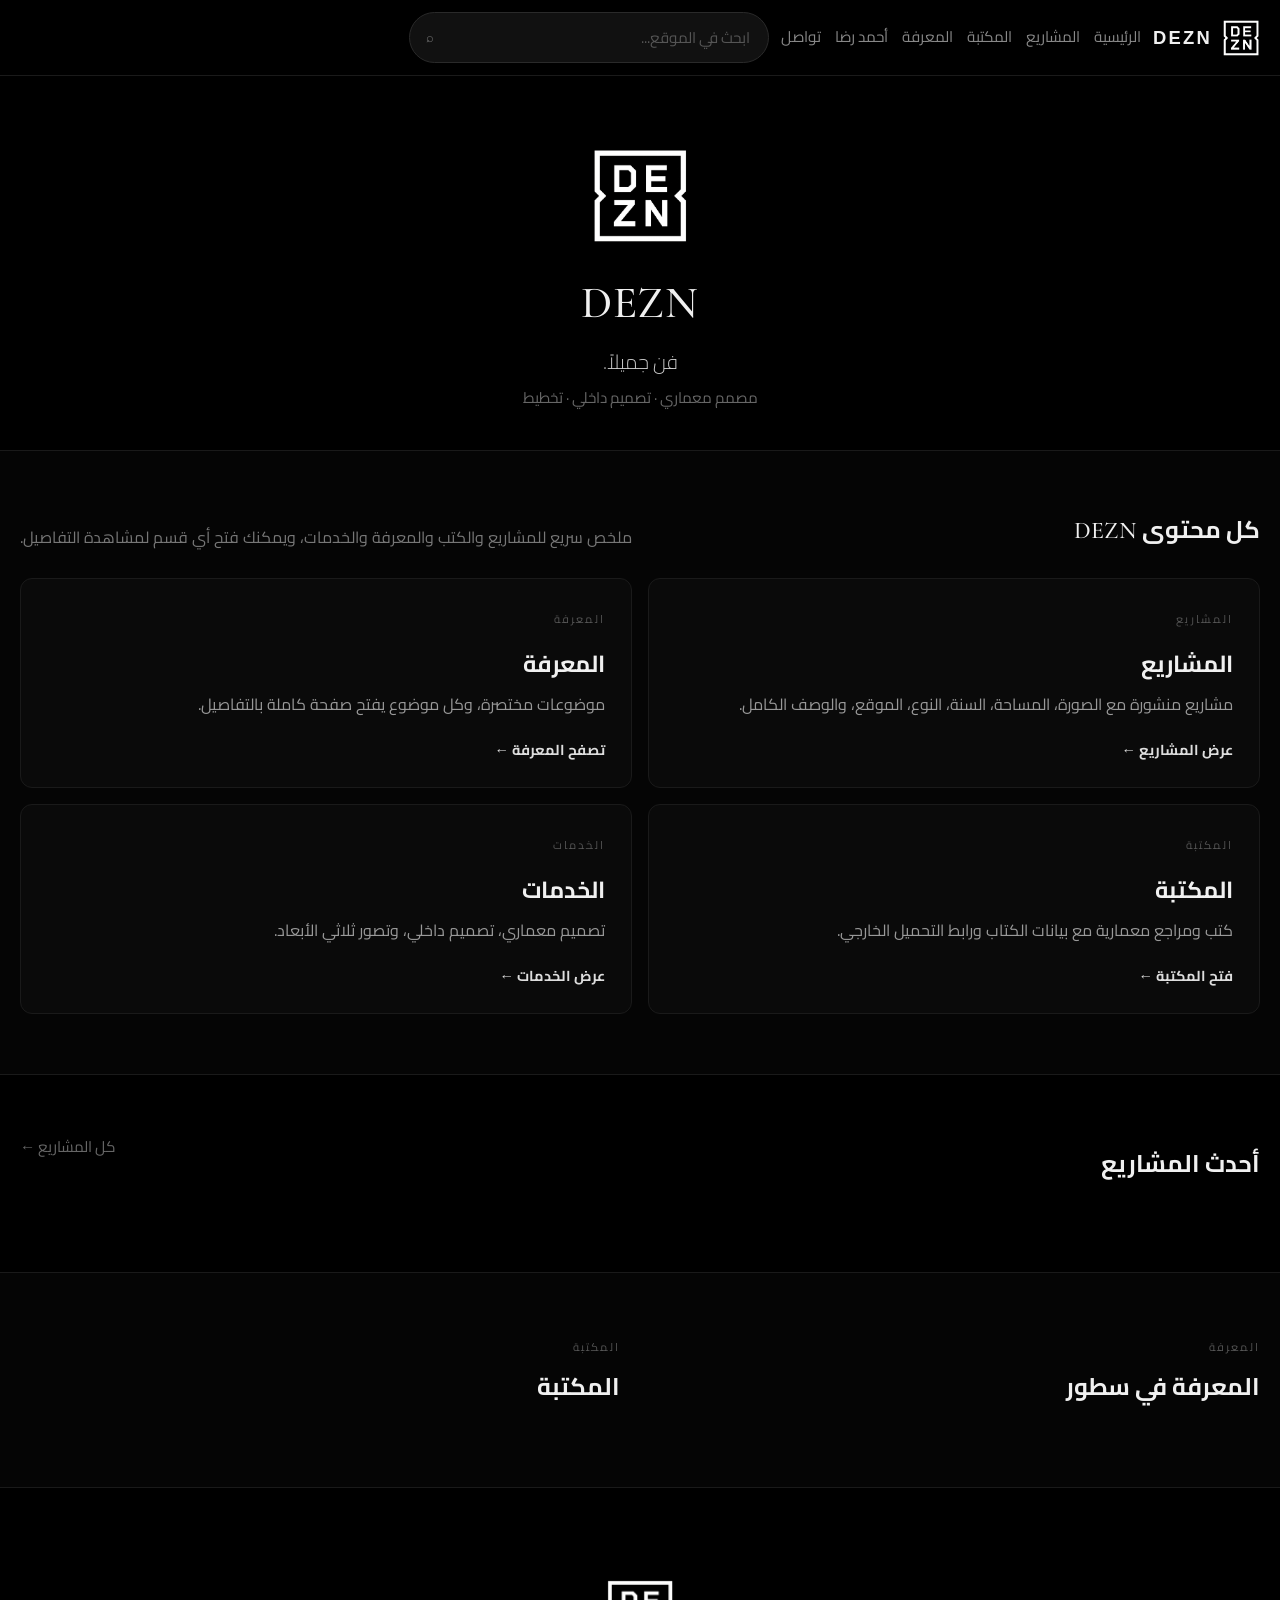
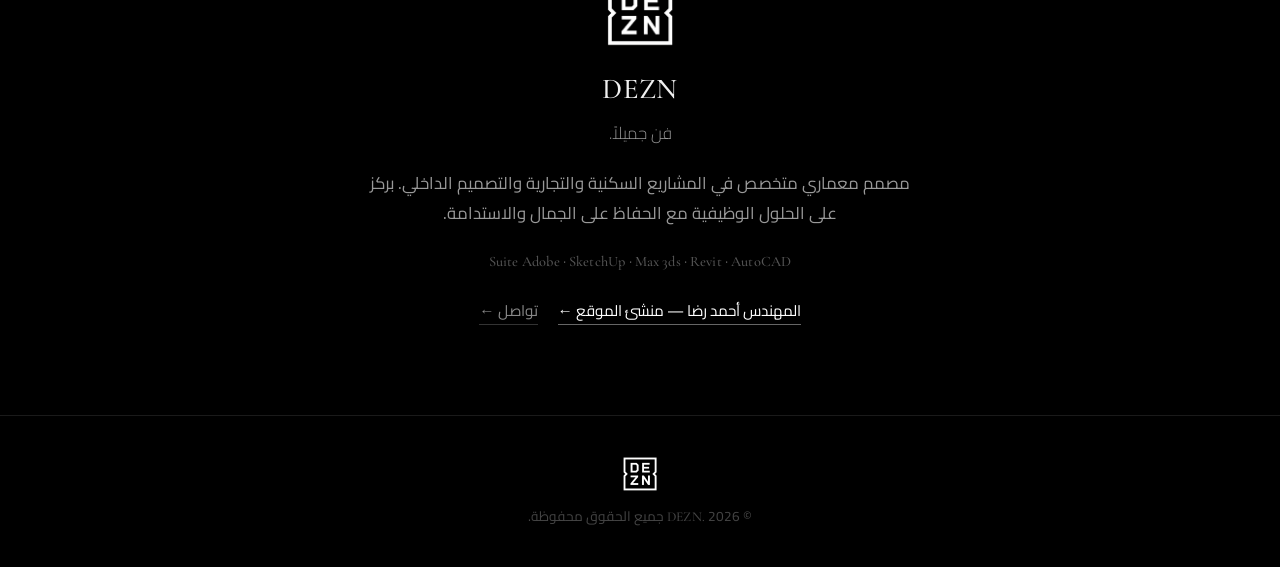
<file: index.html>
<!DOCTYPE html>
<html lang="ar" dir="rtl">
<head><meta charset="UTF-8"><meta name="viewport" content="width=device-width, initial-scale=1.0"><title>DEZN | DEZN</title><link rel="stylesheet" href="./style.css"><link href="https://fonts.googleapis.com/css2?family=Cairo:wght@300;400;600;700&family=Cormorant+Garamond:ital,wght@0,400;0,500;0,600;0,700;1,400;1,500&display=swap" rel="stylesheet"><script src="./supabase-config.js"></script><script src="./supabase.js"></script></head><body><header class="header"><div class="container header-inner"><a href="index.html" class="logo"><div class="logo-box">DE<br>ZN</div><span class="logo-text">DEZN</span></a><div class="search-box"><input type="text" id="searchInput" placeholder="ابحث في الموقع..." autocomplete="off"><button id="searchBtn" type="button" aria-label="بحث">⌕</button></div><nav class="nav"><a href="index.html">الرئيسية</a><a href="work.html">المشاريع</a><a href="books.html">المكتبة</a><a href="knowledge.html">المعرفة</a><a href="founder.html">أحمد رضا</a><a href="contact.html">تواصل</a></nav></div></header>
<section class="hero"><div class="container"><div class="hero-logo"><div class="logo-box large">DE<br>ZN</div></div><h1>DEZN</h1><p class="tagline">فن جميلاً.</p><p class="subtitle">مصمم معماري · تصميم داخلي · تخطيط</p></div></section><section class="home-overview"><div class="container"><div class="home-section-head"><h2>كل محتوى DEZN</h2><p>ملخص سريع للمشاريع والكتب والمعرفة والخدمات، ويمكنك فتح أي قسم لمشاهدة التفاصيل.</p></div><div class="overview-grid"><a class="overview-card overview-projects" href="work.html"><div><span>المشاريع</span><h3>المشاريع</h3><p>مشاريع منشورة مع الصورة، المساحة، السنة، النوع، الموقع، والوصف الكامل.</p></div><strong>عرض المشاريع ←</strong></a><a class="overview-card" href="knowledge.html"><div><span>المعرفة</span><h3>المعرفة</h3><p>موضوعات مختصرة، وكل موضوع يفتح صفحة كاملة بالتفاصيل.</p></div><strong>تصفح المعرفة ←</strong></a><a class="overview-card" href="books.html"><div><span>المكتبة</span><h3>المكتبة</h3><p>كتب ومراجع معمارية مع بيانات الكتاب ورابط التحميل الخارجي.</p></div><strong>فتح المكتبة ←</strong></a><a class="overview-card" href="service.html?id=architecture"><div><span>الخدمات</span><h3>الخدمات</h3><p>تصميم معماري، تصميم داخلي، وتصور ثلاثي الأبعاد.</p></div><strong>عرض الخدمات ←</strong></a></div></div></section><section class="home-projects"><div class="container"><div class="home-section-head"><h2>أحدث المشاريع</h2><a href="work.html" class="back-link">كل المشاريع ←</a></div><div class="projects-grid" id="homeProjects"></div></div></section><section class="home-content"><div class="container"><div class="home-content-grid"><div><span>المعرفة</span><h2>المعرفة في سطور</h2><div id="homeKnowledge"></div></div><div><span>المكتبة</span><h2>المكتبة</h2><div id="homeBooks"></div></div></div></div></section><section class="about"><div class="container"><div class="about-content"><div class="logo-box medium">DE<br>ZN</div><h2>DEZN</h2><p class="tagline">فن جميلاً.</p><p>مصمم معماري متخصص في المشاريع السكنية والتجارية والتصميم الداخلي. بركز على الحلول الوظيفية مع الحفاظ على الجمال والاستدامة.</p><p class="tools">AutoCAD · Revit · 3ds Max · SketchUp · Adobe Suite</p><div class="about-links"><a href="founder.html">المهندس أحمد رضا — منشئ الموقع ←</a><a href="contact.html">تواصل ←</a></div></div></div></section><footer class="footer"><div class="container"><div class="footer-logo"><div class="logo-box small">DE<br>ZN</div></div><p>© 2026 DEZN. جميع الحقوق محفوظة.</p></div></footer><script src="./script.js"></script><script src="./projects-data.js"></script><script src="./books-data.js"></script><script src="./knowledge-data.js"></script><script>function renderHome(){const P=window.DEZN_PROJECTS||{};document.getElementById('homeProjects').innerHTML=Object.entries(P).slice(0,6).map(([id,p])=>'<a href="project.html?id='+encodeURIComponent(id)+'" class="project-card"><div class="project-image"><img src="'+(p.imgs?.[0]||'')+'" alt="'+p.title+'" loading="lazy"></div><div class="project-info"><h3>'+p.title+'</h3><span>'+p.catLabel+'</span><p class="card-summary">'+String(p.summary||p.body||'').replace(/<[^>]*>/g,'').trim().slice(0,110)+'…</p></div></a>').join('');const K=window.DEZN_KNOWLEDGE||{};document.getElementById('homeKnowledge').innerHTML=Object.entries(K).slice(0,4).map(([id,a])=>'<a class="home-mini" href="knowledge-detail.html?id='+encodeURIComponent(id)+'"><strong>'+a.title+'</strong><span>'+a.desc+'</span></a>').join('');const B=Array.isArray(window.DEZN_BOOKS)?window.DEZN_BOOKS:[];document.getElementById('homeBooks').innerHTML=B.length?B.slice(0,4).map(b=>'<a class="home-mini" href="books.html"><strong>'+String(b.titleAr||b.titleEn||'كتاب')+'</strong><span>'+String(b.descAr||b.descEn||'مرجع معماري')+'</span></a>').join(''):'<p class="home-empty">لم تتم إضافة كتب بعد.</p>}renderHome();window.addEventListener('dezn-data-ready',renderHome);</script></body></html>
</file>
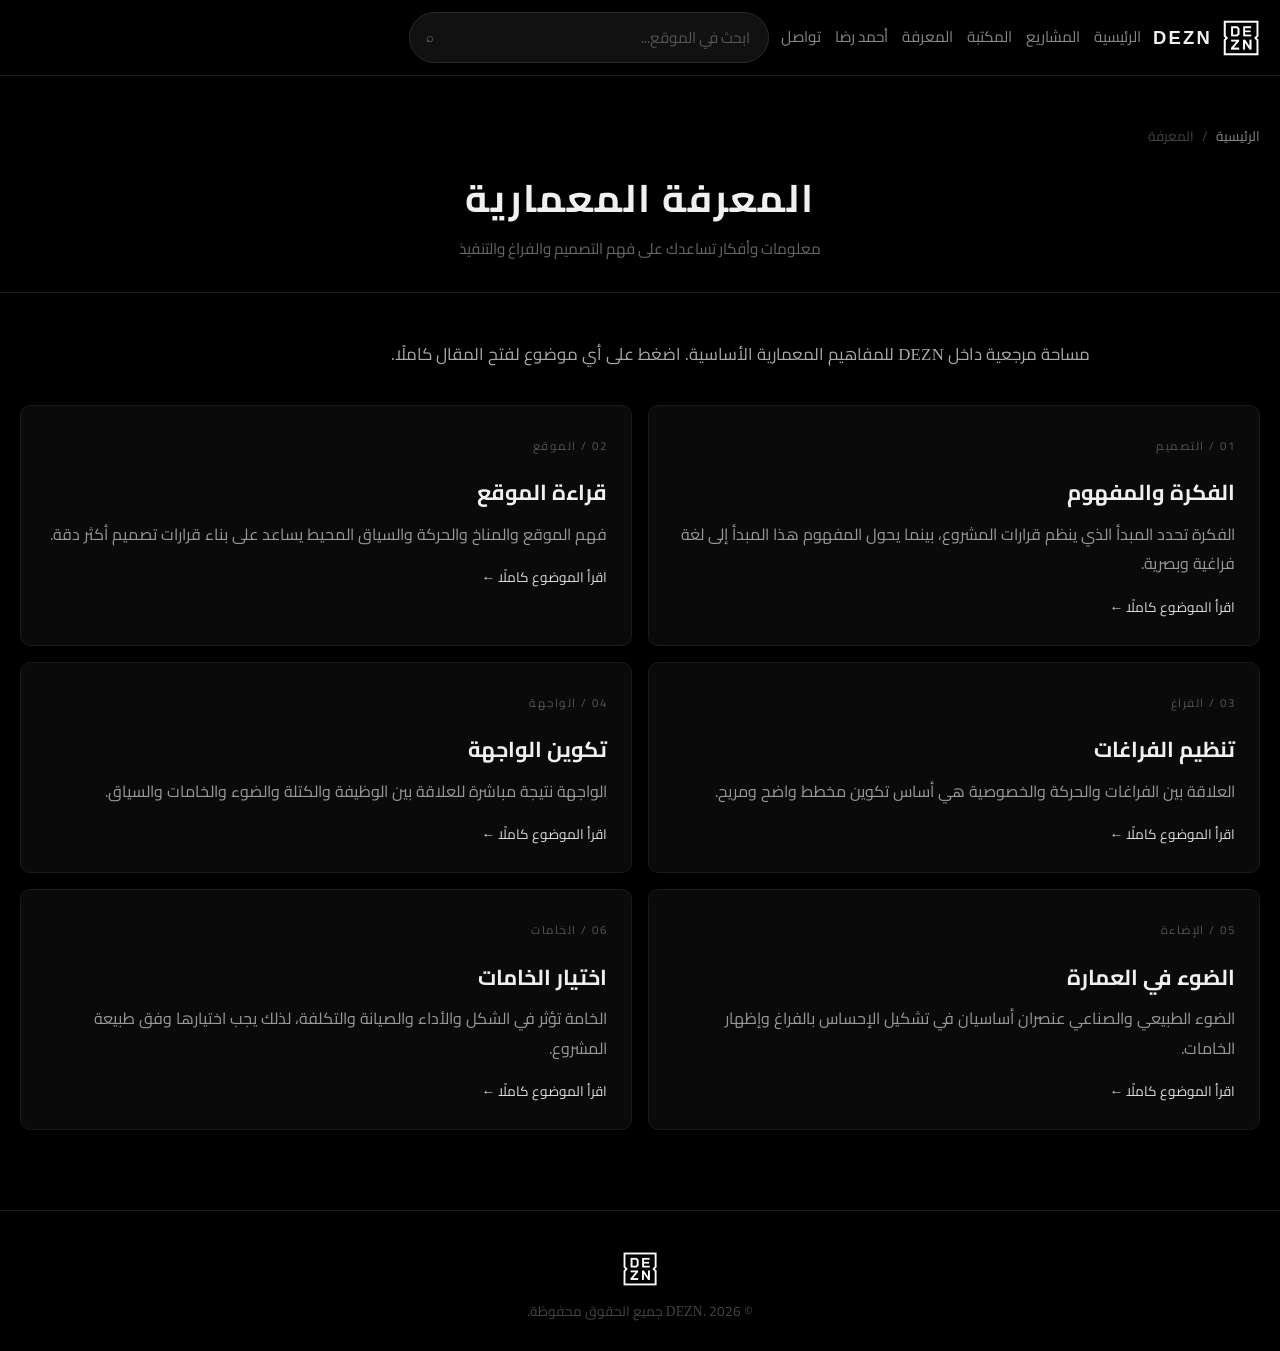
<file: architecture.html>
<!doctype html><html lang="ar" dir="rtl"><head><meta charset="UTF-8"><meta http-equiv="refresh" content="0;url=knowledge.html"><meta name="viewport" content="width=device-width,initial-scale=1.0"><title>DEZN</title></head><body><p>جارٍ التحويل إلى المعرفة...</p></body></html>
</file>
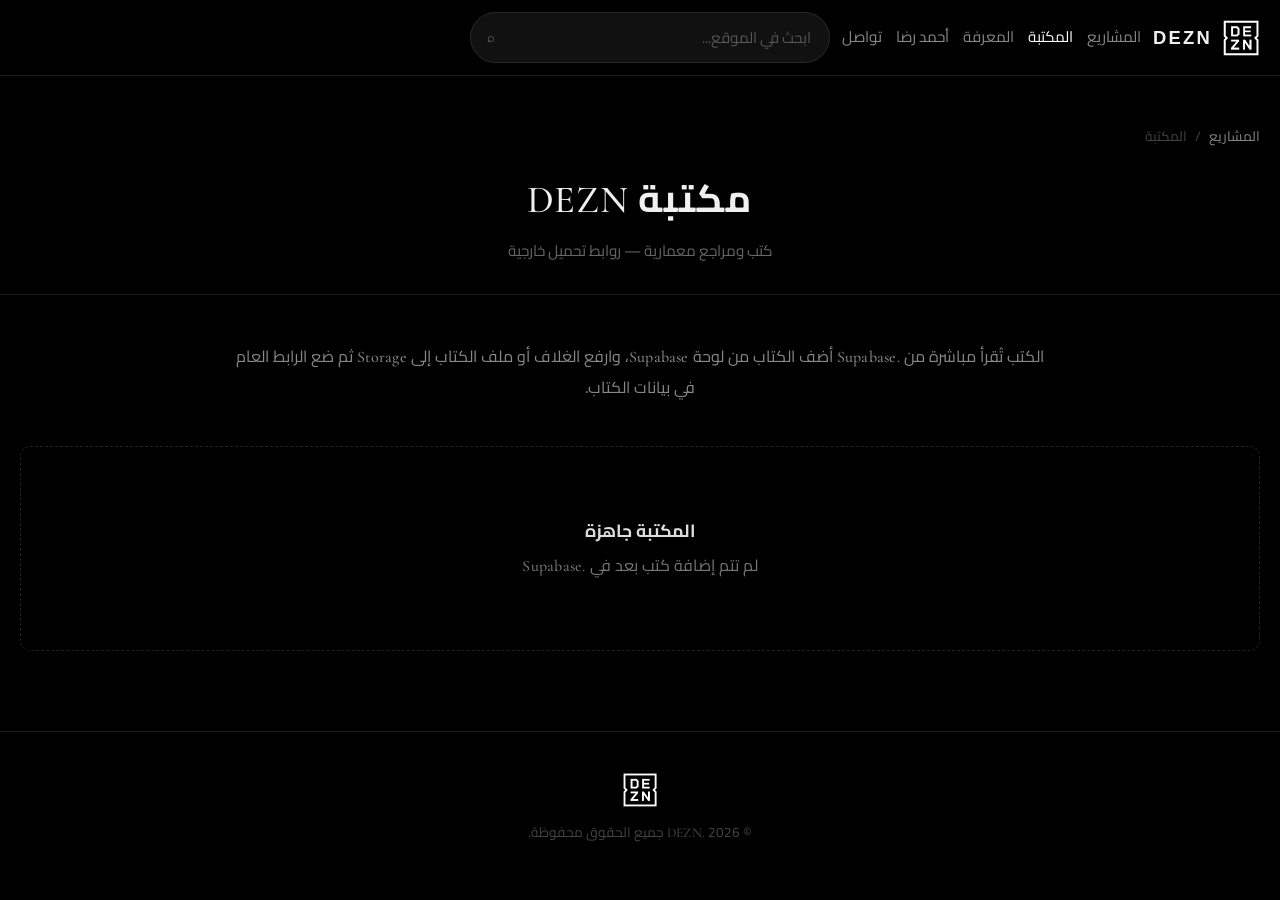
<file: books.html>
<!DOCTYPE html>
<html lang="ar" dir="rtl">
<head>
  <meta charset="UTF-8">
  <meta name="viewport" content="width=device-width, initial-scale=1.0">
  <title>المكتبة | DEZN</title>
  <link rel="stylesheet" href="./style.css">
  <link href="https://fonts.googleapis.com/css2?family=Cairo:wght@300;400;600;700&family=Cormorant+Garamond:ital,wght@0,400;0,500;0,600;0,700;1,400;1,500&display=swap" rel="stylesheet">
  <script src="./supabase-config.js"></script><script src="./supabase.js"></script>
  <script src="./books-data.js"></script>
</head>
<body>
<header class="header">
  <div class="container header-inner">
    <a href="index.html" class="logo"><div class="logo-box">DE<br>ZN</div><span class="logo-text">DEZN</span></a>
    <div class="search-box">
      <input type="text" id="searchInput" placeholder="ابحث في الموقع..." autocomplete="off">
      <button id="searchBtn" aria-label="بحث" type="button">⌕</button>
    </div>
    <nav class="nav">
      <a href="index.html">المشاريع</a>
      <a href="books.html" class="active">المكتبة</a>
      <a href="knowledge.html">المعرفة</a>
      <a href="founder.html">أحمد رضا</a>
      <a href="contact.html">تواصل</a>
    </nav>
    </div>
</header>

<section class="page-hero">
  <div class="container">
    <div class="breadcrumb"><a href="index.html">المشاريع</a><span>/</span><span>المكتبة</span></div>
    <h1>مكتبة DEZN</h1>
    <p class="meta">كتب ومراجع معمارية — روابط تحميل خارجية</p>
  </div>
</section>

<main class="books-page">
  <div class="container">
    <p class="page-lead">الكتب تُقرأ مباشرة من Supabase. أضف الكتاب من لوحة Supabase، وارفع الغلاف أو ملف الكتاب إلى Storage ثم ضع الرابط العام في بيانات الكتاب.</p>
    <div class="books-grid" id="booksGrid"></div>
    <div class="empty-state" id="booksEmpty">
      <strong>المكتبة جاهزة</strong>
      <p>لم تتم إضافة كتب بعد في Supabase.</p>
    </div>
  </div>
</main>

<footer class="footer"><div class="container"><div class="footer-logo"><div class="logo-box small">DE<br>ZN</div></div><p><span>© 2026 DEZN. جميع الحقوق محفوظة.</span></p></div></footer>

<script>
(function(){function esc(v){return String(v??'').replace(/[&<>"']/g,s=>({'&':'&amp;','<':'&lt;','>':'&gt;','"':'&quot;',"'":'&#039;'}[s]));}function render(){const grid=document.getElementById('booksGrid'),empty=document.getElementById('booksEmpty'),books=Array.isArray(window.DEZN_BOOKS)?window.DEZN_BOOKS:[];empty.style.display=books.length?'none':'block';grid.innerHTML=books.map((b,i)=>{const title=b.titleAr||b.titleEn||'',author=b.authorAr||b.authorEn||'',desc=b.descAr||b.descEn||'',url=b.downloadUrl||'';return `<article class="book-card"><div class="book-cover"><span>DEZN<br><small>LIBRARY ${String(i+1).padStart(2,'0')}</small></span></div><div class="book-info"><div class="book-meta">${esc(author)}${b.year?' · '+esc(b.year):''}</div><h2>${esc(title)}</h2><p>${esc(desc)}</p>${url?`<a class="book-download" href="${esc(url)}" target="_blank" rel="noopener noreferrer">تحميل الكتاب ↗</a>`:`<span class="book-download disabled">الرابط غير متاح</span>`}</div></article>`}).join('')}render();window.addEventListener('dezn-data-ready',render);})();
</script>
<script src="./script.js"></script>
</body>
</html>
</file>
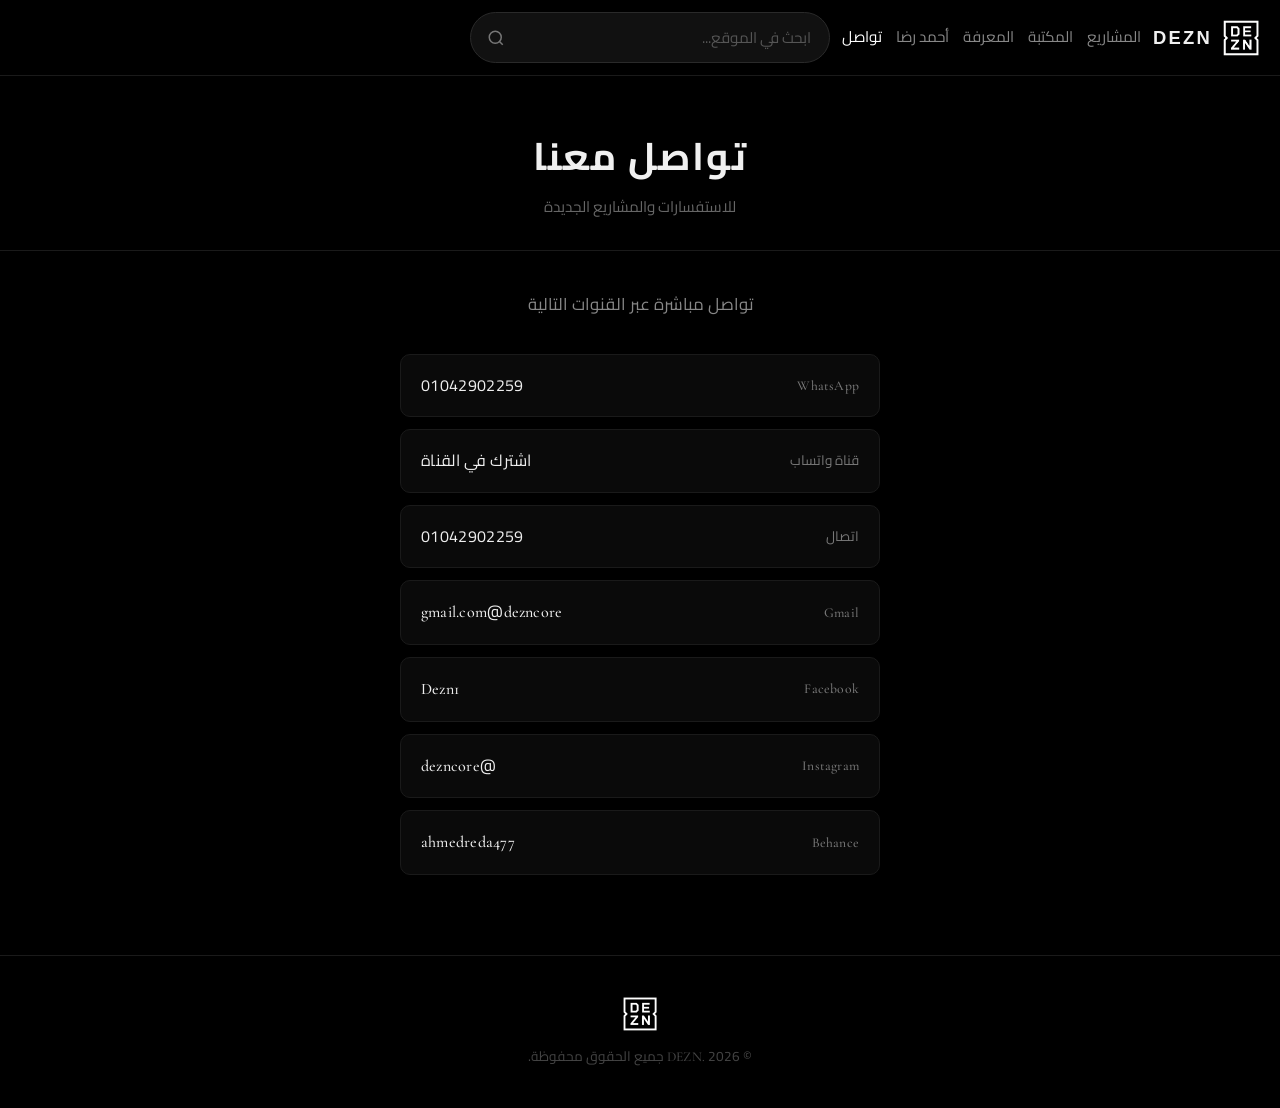
<file: contact.html>
<!DOCTYPE html>
<html lang="ar" dir="rtl">
<head>
  <meta charset="UTF-8">
  <meta name="viewport" content="width=device-width, initial-scale=1.0">
  <title>تواصل | DEZN</title>
  <link rel="stylesheet" href="./style.css">
  <link href="https://fonts.googleapis.com/css2?family=Cairo:wght@300;400;600;700&family=Cormorant+Garamond:ital,wght@0,400;0,500;0,600;0,700;1,400;1,500&display=swap" rel="stylesheet">
  </head>
<body>
  <header class="header">
    <div class="container header-inner">
      <a href="index.html" class="logo">
        <div class="logo-box">DE<br>ZN</div>
        <span class="logo-text">DEZN</span>
      </a>
            <div class="search-box">
        <input type="text" id="searchInput" placeholder="ابحث في الموقع..." autocomplete="off">
        <button id="searchBtn" aria-label="بحث" type="button">
          <svg width="18" height="18" viewBox="0 0 24 24" fill="none" stroke="currentColor" stroke-width="2">
            <circle cx="11" cy="11" r="8"></circle>
            <path d="m21 21-4.35-4.35"></path>
          </svg>
        </button>
      </div>
<nav class="nav">
        <a href="index.html">المشاريع</a>
        <a href="books.html">المكتبة</a>
        <a href="knowledge.html">المعرفة</a>
        <a href="founder.html">أحمد رضا</a>
        <a href="contact.html" class="active">تواصل</a>
      </nav>
            </div>
  </header>

  <section class="page-hero">
    <div class="container">
      <h1>تواصل معنا</h1>
      <p class="meta">للاستفسارات والمشاريع الجديدة</p>
    </div>
  </section>

  <div class="contact-page contact-simple">
    <p class="intro">تواصل مباشرة عبر القنوات التالية</p>

    <div class="direct-links">
      <a class="direct-card" href="https://wa.me/201042902259" target="_blank" rel="noopener">
        <span class="direct-label">WhatsApp</span>
        <span class="direct-value">01042902259</span>
      </a>
      <a class="direct-card" href="https://whatsapp.com/channel/0029Vb6xOMBAojYyRbdHNI2I" target="_blank" rel="noopener">
        <span class="direct-label">قناة واتساب</span>
        <span class="direct-value">اشترك في القناة</span>
      </a>
      <a class="direct-card" href="tel:+201042902259">
        <span class="direct-label">اتصال</span>
        <span class="direct-value">01042902259</span>
      </a>
      <a class="direct-card" href="mailto:dezncore@gmail.com">
        <span class="direct-label">Gmail</span>
        <span class="direct-value">dezncore@gmail.com</span>
      </a>
      <a class="direct-card" href="https://www.facebook.com/Dezn1/" target="_blank" rel="noopener">
        <span class="direct-label">Facebook</span>
        <span class="direct-value">Dezn1</span>
      </a>
      <a class="direct-card" href="https://www.instagram.com/dezncore/" target="_blank" rel="noopener">
        <span class="direct-label">Instagram</span>
        <span class="direct-value">@dezncore</span>
      </a>
      <a class="direct-card" href="https://www.behance.net/ahmedreda477" target="_blank" rel="noopener">
        <span class="direct-label">Behance</span>
        <span class="direct-value">ahmedreda477</span>
      </a>
    </div>
  </div>

  <footer class="footer">
    <div class="container">
      <div class="footer-logo"><div class="logo-box small">DE<br>ZN</div></div>
      <p><span>© 2026 DEZN. جميع الحقوق محفوظة.</span></p>
    </div>
  </footer>
  <script src="./script.js"></script>
</body>
</html>
</file>
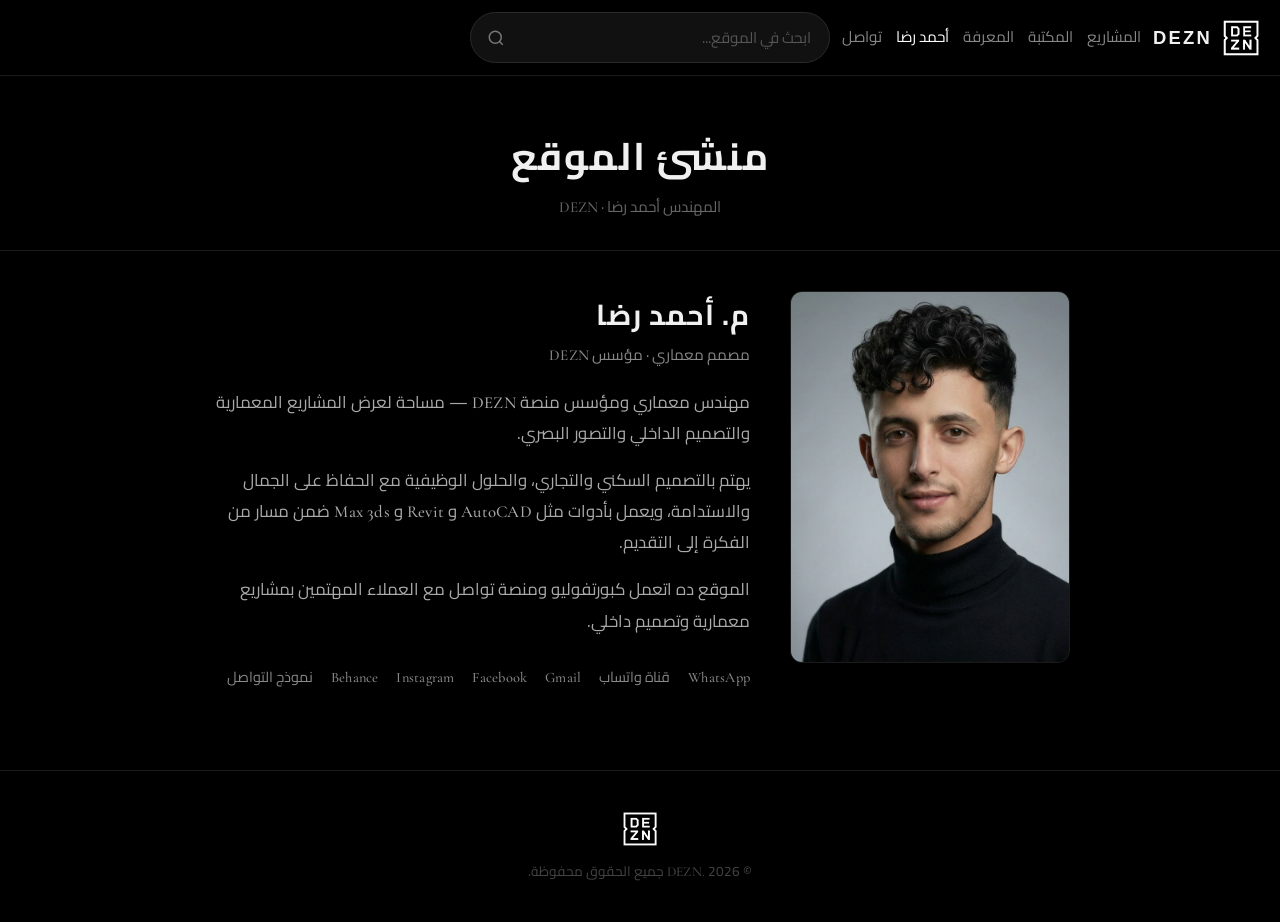
<file: founder.html>
<!DOCTYPE html>
<html lang="ar" dir="rtl">
<head>
  <meta charset="UTF-8">
  <meta name="viewport" content="width=device-width, initial-scale=1.0">
  <title>المهندس أحمد رضا | DEZN</title>
  <link rel="stylesheet" href="./style.css">
  <link href="https://fonts.googleapis.com/css2?family=Cairo:wght@300;400;600;700&family=Cormorant+Garamond:ital,wght@0,400;0,500;0,600;0,700;1,400;1,500&display=swap" rel="stylesheet">
  </head>
<body>
  <header class="header">
    <div class="container header-inner">
      <a href="index.html" class="logo">
        <div class="logo-box">DE<br>ZN</div>
        <span class="logo-text">DEZN</span>
      </a>
            <div class="search-box">
        <input type="text" id="searchInput" placeholder="ابحث في الموقع..." autocomplete="off">
        <button id="searchBtn" aria-label="بحث" type="button">
          <svg width="18" height="18" viewBox="0 0 24 24" fill="none" stroke="currentColor" stroke-width="2">
            <circle cx="11" cy="11" r="8"></circle>
            <path d="m21 21-4.35-4.35"></path>
          </svg>
        </button>
      </div>
<nav class="nav">
        <a href="index.html">المشاريع</a>
        <a href="books.html">المكتبة</a>
        <a href="knowledge.html">المعرفة</a>
        <a href="founder.html" class="active">أحمد رضا</a>
        <a href="contact.html">تواصل</a>
      </nav>
            </div>
  </header>

  <section class="page-hero">
    <div class="container">
      <h1>منشئ الموقع</h1>
      <p class="meta">المهندس أحمد رضا · DEZN</p>
    </div>
  </section>

  <div class="founder-wrap">
    <div class="founder-photo">
      <img src="./ahmed-reda.jpg" alt="Eng. Ahmed Reda">
    </div>
    <div class="founder-info">
      <h2>م. أحمد رضا</h2>
      <p class="founder-role">مصمم معماري · مؤسس DEZN</p>
      <div class="project-body">
        <p>
          مهندس معماري ومؤسس منصة DEZN — مساحة لعرض المشاريع المعمارية والتصميم الداخلي والتصور البصري.
        </p>
        <p>
          يهتم بالتصميم السكني والتجاري، والحلول الوظيفية مع الحفاظ على الجمال والاستدامة، ويعمل بأدوات مثل AutoCAD و Revit و 3ds Max ضمن مسار من الفكرة إلى التقديم.
        </p>
        <p>
          الموقع ده اتعمل كبورتفوليو ومنصة تواصل مع العملاء المهتمين بمشاريع معمارية وتصميم داخلي.
        </p>
      </div>
      <div class="founder-contacts">
        <a href="https://wa.me/201042902259" target="_blank" rel="noopener">WhatsApp</a>
        <a href="https://whatsapp.com/channel/0029Vb6xOMBAojYyRbdHNI2I" target="_blank" rel="noopener">قناة واتساب</a>
        <a href="mailto:dezncore@gmail.com">Gmail</a>
        <a href="https://www.facebook.com/Dezn1/" target="_blank" rel="noopener">Facebook</a>
        <a href="https://www.instagram.com/dezncore/" target="_blank" rel="noopener">Instagram</a>
        <a href="https://www.behance.net/ahmedreda477" target="_blank" rel="noopener">Behance</a>
        <a href="contact.html">نموذج التواصل</a>
      </div>
    </div>
  </div>

  <footer class="footer">
    <div class="container">
      <div class="footer-logo"><div class="logo-box small">DE<br>ZN</div></div>
      <p><span>© 2026 DEZN. جميع الحقوق محفوظة.</span></p>
    </div>
  </footer>
  <script src="./script.js"></script>
</body>
</html>
</file>
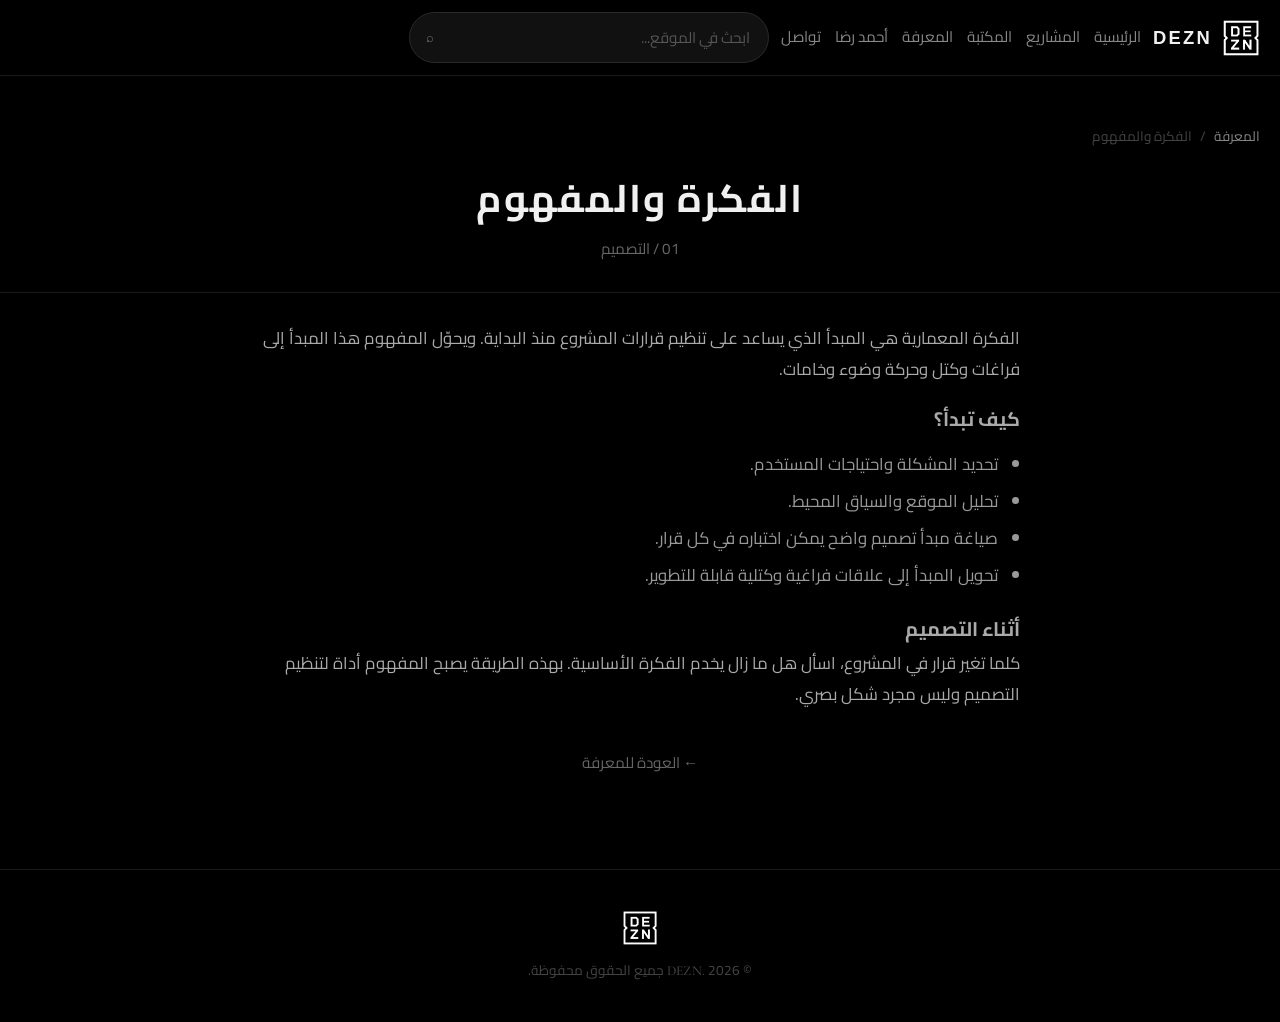
<file: knowledge-detail.html>
<!DOCTYPE html>
<html lang="ar" dir="rtl">
<head><meta charset="UTF-8"><meta name="viewport" content="width=device-width, initial-scale=1.0"><title>المعرفة | DEZN</title><link rel="stylesheet" href="./style.css"><link href="https://fonts.googleapis.com/css2?family=Cairo:wght@300;400;600;700&family=Cormorant+Garamond:ital,wght@0,400;0,500;0,600;0,700;1,400;1,500&display=swap" rel="stylesheet"><script src="./supabase-config.js"></script><script src="./supabase.js"></script></head><body><header class="header"><div class="container header-inner"><a href="index.html" class="logo"><div class="logo-box">DE<br>ZN</div><span class="logo-text">DEZN</span></a><div class="search-box"><input type="text" id="searchInput" placeholder="ابحث في الموقع..." autocomplete="off"><button id="searchBtn" type="button" aria-label="بحث">⌕</button></div><nav class="nav"><a href="index.html">الرئيسية</a><a href="work.html">المشاريع</a><a href="books.html">المكتبة</a><a href="knowledge.html">المعرفة</a><a href="founder.html">أحمد رضا</a><a href="contact.html">تواصل</a></nav></div></header>
<section class="page-hero"><div class="container"><div class="breadcrumb"><a href="knowledge.html">المعرفة</a><span>/</span><span id="bc">—</span></div><h1 id="title">—</h1><p class="meta" id="label"></p></div></section><article class="project-layout article-page"><div class="project-body" id="body"></div><p style="text-align:center;margin-top:40px"><a href="knowledge.html" class="back-link">← العودة للمعرفة</a></p></article><footer class="footer"><div class="container"><div class="footer-logo"><div class="logo-box small">DE<br>ZN</div></div><p>© 2026 DEZN. جميع الحقوق محفوظة.</p></div></footer><script src="./script.js"></script><script src="./knowledge-data.js"></script><script>const id=new URLSearchParams(location.search).get('id')||'concept';function renderKnowledgeDetail(){const K=window.DEZN_KNOWLEDGE||{},a=K[id]||K.concept;if(!a)return;document.title=a.title+' | DEZN';document.getElementById('title').textContent=a.title;document.getElementById('bc').textContent=a.title;document.getElementById('label').textContent=a.label;document.getElementById('body').innerHTML=a.body||''}renderKnowledgeDetail();window.addEventListener('dezn-data-ready',renderKnowledgeDetail);</script></body></html>
</file>
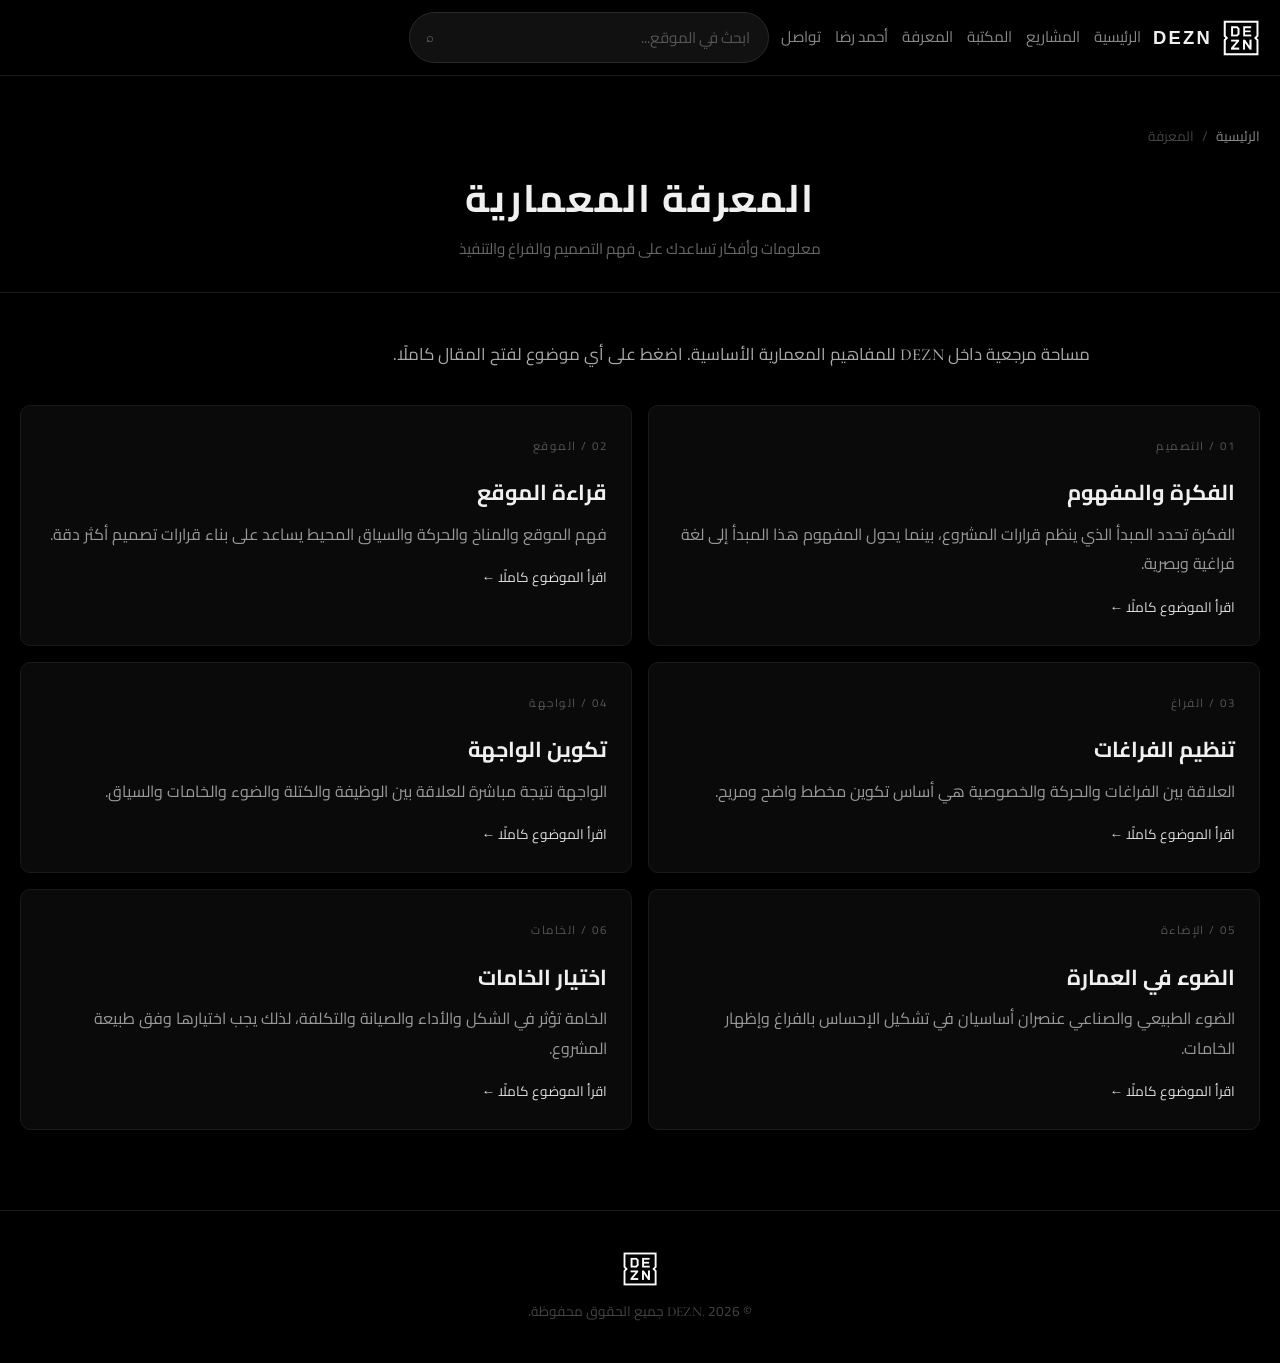
<file: knowledge.html>
<!DOCTYPE html>
<html lang="ar" dir="rtl">
<head><meta charset="UTF-8"><meta name="viewport" content="width=device-width, initial-scale=1.0"><title>المعرفة | DEZN</title><link rel="stylesheet" href="./style.css"><link href="https://fonts.googleapis.com/css2?family=Cairo:wght@300;400;600;700&family=Cormorant+Garamond:ital,wght@0,400;0,500;0,600;0,700;1,400;1,500&display=swap" rel="stylesheet"><script src="./supabase-config.js"></script><script src="./supabase.js"></script></head><body><header class="header"><div class="container header-inner"><a href="index.html" class="logo"><div class="logo-box">DE<br>ZN</div><span class="logo-text">DEZN</span></a><div class="search-box"><input type="text" id="searchInput" placeholder="ابحث في الموقع..." autocomplete="off"><button id="searchBtn" type="button" aria-label="بحث">⌕</button></div><nav class="nav"><a href="index.html">الرئيسية</a><a href="work.html">المشاريع</a><a href="books.html">المكتبة</a><a href="knowledge.html">المعرفة</a><a href="founder.html">أحمد رضا</a><a href="contact.html">تواصل</a></nav></div></header>
<section class="page-hero"><div class="container"><div class="breadcrumb"><a href="index.html">الرئيسية</a><span>/</span><span>المعرفة</span></div><h1>المعرفة المعمارية</h1><p class="meta">معلومات وأفكار تساعدك على فهم التصميم والفراغ والتنفيذ</p></div></section><main class="knowledge-page"><div class="container"><div class="knowledge-intro project-body"><p>مساحة مرجعية داخل DEZN للمفاهيم المعمارية الأساسية. اضغط على أي موضوع لفتح المقال كاملًا.</p></div><div class="knowledge-grid" id="knowledgeGrid"></div></div></main><footer class="footer"><div class="container"><div class="footer-logo"><div class="logo-box small">DE<br>ZN</div></div><p>© 2026 DEZN. جميع الحقوق محفوظة.</p></div></footer><script src="./script.js"></script><script src="./knowledge-data.js"></script><script>const g=document.getElementById('knowledgeGrid');function renderKnowledge(){const K=window.DEZN_KNOWLEDGE||{};g.innerHTML=Object.entries(K).map(([id,a])=>'<a class="knowledge-card" href="knowledge-detail.html?id='+encodeURIComponent(id)+'"><span>'+a.label+'</span><h2>'+a.title+'</h2><p>'+a.desc+'</p><div class="knowledge-more">اقرأ الموضوع كاملًا ←</div></a>').join('')}renderKnowledge();window.addEventListener('dezn-data-ready',renderKnowledge);</script></body></html>
</file>
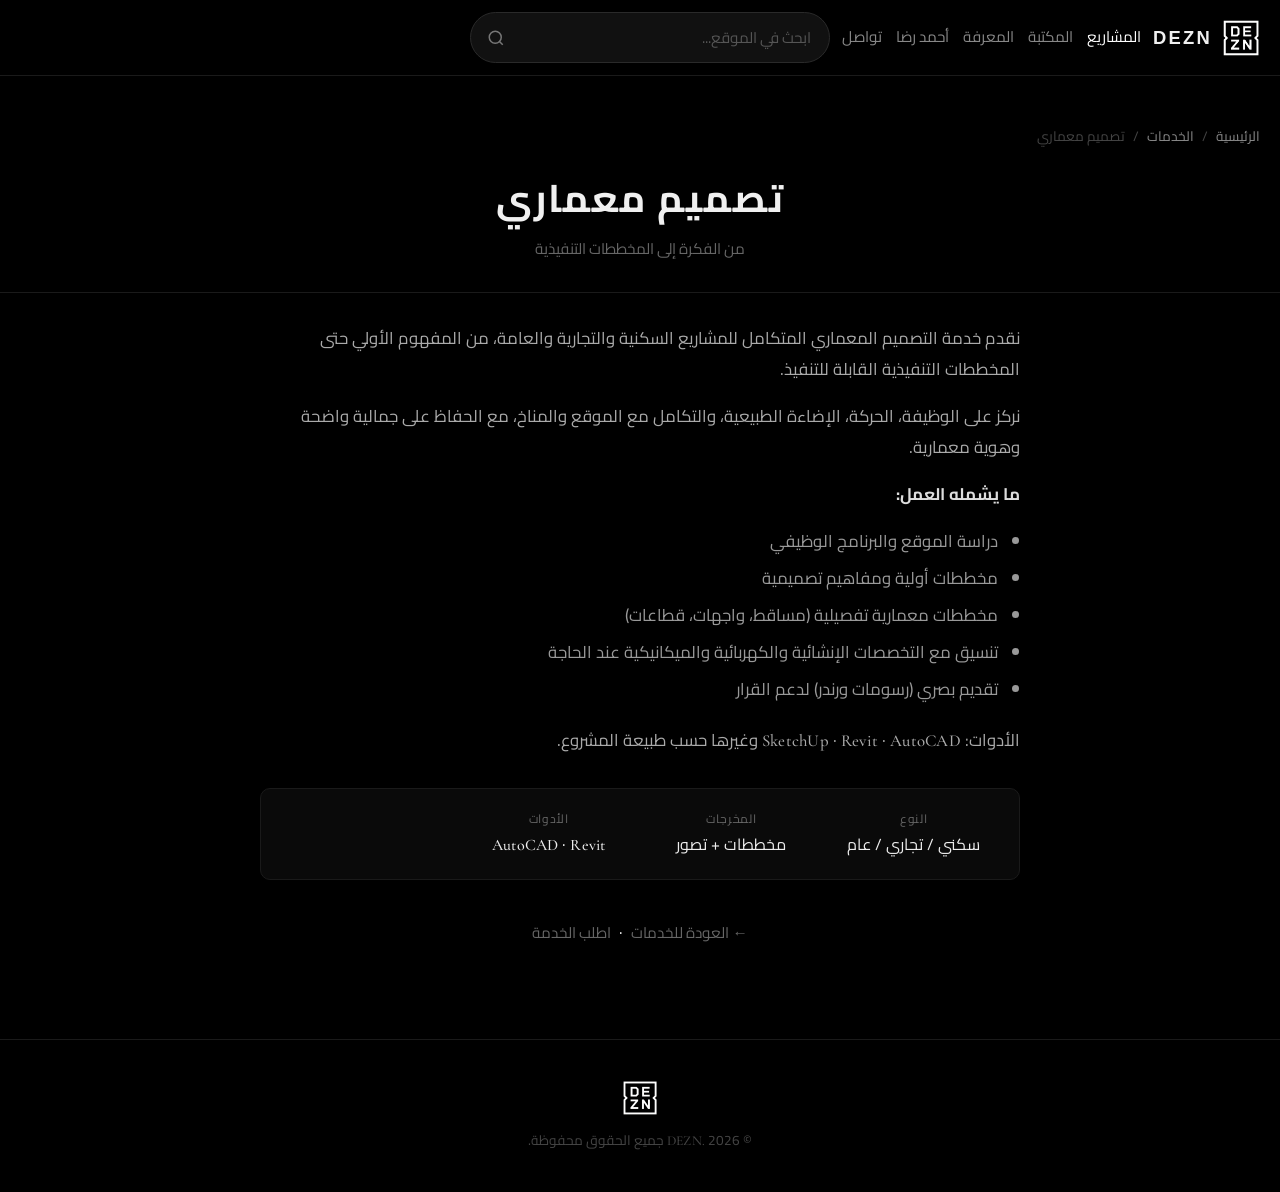
<file: service.html>
<!DOCTYPE html>
<html lang="ar" dir="rtl">
<head>
  <meta charset="UTF-8">
  <meta name="viewport" content="width=device-width, initial-scale=1.0">
  <title>خدمة | DEZN</title>
  <link rel="stylesheet" href="./style.css">
  <link href="https://fonts.googleapis.com/css2?family=Cairo:wght@300;400;600;700&family=Cormorant+Garamond:ital,wght@0,400;0,500;0,600;0,700;1,400;1,500&display=swap" rel="stylesheet">
  </head>
<body>
  <header class="header">
    <div class="container header-inner">
      <a href="index.html" class="logo">
        <div class="logo-box">DE<br>ZN</div>
        <span class="logo-text">DEZN</span>
      </a>
            <div class="search-box">
        <input type="text" id="searchInput" placeholder="ابحث في الموقع..." autocomplete="off">
        <button id="searchBtn" aria-label="بحث" type="button">
          <svg width="18" height="18" viewBox="0 0 24 24" fill="none" stroke="currentColor" stroke-width="2">
            <circle cx="11" cy="11" r="8"></circle>
            <path d="m21 21-4.35-4.35"></path>
          </svg>
        </button>
      </div>
<nav class="nav">
        <a href="index.html" class="active">المشاريع</a>
        <a href="books.html">المكتبة</a>
        <a href="knowledge.html">المعرفة</a>
        <a href="founder.html">أحمد رضا</a>
        <a href="contact.html">تواصل</a>
      </nav>
            </div>
  </header>

  <section class="page-hero">
    <div class="container">
      <div class="breadcrumb">
        <a href="index.html">الرئيسية</a>
        <span>/</span>
        <a href="index.html#services">الخدمات</a>
        <span>/</span>
        <span id="bcTitle">—</span>
      </div>
      <h1 id="title">—</h1>
      <p class="meta" id="meta"></p>
    </div>
  </section>

  <div class="project-layout article-page">
    <div class="project-body" id="body"></div>

    <div class="specs" id="specs" style="margin-top:32px"></div>

    <p style="text-align:center;margin-top:40px">
      <a href="index.html#services" class="back-link"><span>← العودة للخدمات</span></a>
      &nbsp;·&nbsp;
      <a href="contact.html" class="back-link"><span>اطلب الخدمة</span></a>
    </p>
  </div>

  <footer class="footer">
    <div class="container">
      <div class="footer-logo"><div class="logo-box small">DE<br>ZN</div></div>
      <p><span>© 2026 DEZN. جميع الحقوق محفوظة.</span></p>
    </div>
  </footer>

  <script>
  const SERVICES = {
    architecture: {
      title: 'تصميم معماري',
      meta: 'من الفكرة إلى المخططات التنفيذية',
      body: `
        <p>نقدم خدمة التصميم المعماري المتكامل للمشاريع السكنية والتجارية والعامة، من المفهوم الأولي حتى المخططات التنفيذية القابلة للتنفيذ.</p>
        <p>نركز على الوظيفة، الحركة، الإضاءة الطبيعية، والتكامل مع الموقع والمناخ، مع الحفاظ على جمالية واضحة وهوية معمارية.</p>
        <p><strong>ما يشمله العمل:</strong></p>
        <ul>
          <li>دراسة الموقع والبرنامج الوظيفي</li>
          <li>مخططات أولية ومفاهيم تصميمية</li>
          <li>مخططات معمارية تفصيلية (مساقط، واجهات، قطاعات)</li>
          <li>تنسيق مع التخصصات الإنشائية والكهربائية والميكانيكية عند الحاجة</li>
          <li>تقديم بصري (رسومات ورندر) لدعم القرار</li>
        </ul>
        <p>الأدوات: AutoCAD · Revit · SketchUp وغيرها حسب طبيعة المشروع.</p>
      `,
      specs: [
        ['النوع', 'سكني / تجاري / عام'],
        ['المخرجات', 'مخططات + تصور'],
        ['الأدوات', 'Revit · AutoCAD']
      ]
    },
    interior: {
      title: 'تصميم داخلي',
      meta: 'فراغات متناسقة · خامات · إضاءة · أثاث',
      body: `
        <p>تصميم داخلي يربط الوظيفة بالجمال: توزيع الفراغات، اختيار الخامات والألوان، الإضاءة، والأثاث بما يناسب أسلوب حياة العميل وطبيعة المكان.</p>
        <p>نهتم بالتفاصيل التنفيذية حتى يصبح التصميم قابلاً للتنفيذ دون مفاجآت في الموقع.</p>
        <p><strong>ما يشمله العمل:</strong></p>
        <ul>
          <li>تحليل الاحتياجات وأسلوب الاستخدام</li>
          <li>مخططات توزيع الأثاث والحركة</li>
          <li>لوحة خامات وألوان (Mood Board)</li>
          <li>تفاصيل تنفيذية للأسقف والجدران والأرضيات</li>
          <li>اقتراحات أثاث وإضاءة وتصور ثلاثي الأبعاد</li>
        </ul>
        <p>مناسب للشقق، الفلل، المكاتب، والمساحات التجارية الصغيرة.</p>
      `,
      specs: [
        ['النوع', 'سكني / مكتبي'],
        ['المخرجات', 'مخططات + Mood Board'],
        ['الأدوات', '3ds Max · AutoCAD']
      ]
    },
    visualization: {
      title: 'تصور ثلاثي الأبعاد',
      meta: 'رندر ومرئيات معمارية عالية الجودة',
      body: `
        <p>رندر ومرئيات معمارية تساعد العميل والمستثمر على رؤية المشروع قبل التنفيذ: إضاءة واقعية، خامات، ومشاهد داخلية وخارجية.</p>
        <p>نستخدم أدوات متقدمة لإخراج صور وفيديوهات قصيرة تدعم العروض والتسويق والموافقات.</p>
        <p><strong>ما يشمله العمل:</strong></p>
        <ul>
          <li>نمذجة ثلاثية الأبعاد من المخططات</li>
          <li>رندر خارجي وداخلي بجودة عالية</li>
          <li>مشاهد ليلية ونهارية حسب الطلب</li>
          <li>جولات افتراضية أو فيديو قصير (اختياري)</li>
          <li>تعديلات على الإضاءة والخامات حسب ملاحظات العميل</li>
        </ul>
        <p>الأدوات: 3ds Max · V-Ray / Corona · Adobe Suite.</p>
      `,
      specs: [
        ['النوع', 'رندر / فيديو'],
        ['المخرجات', 'صور عالية الدقة'],
        ['الأدوات', '3ds Max · V-Ray']
      ]
    }
  };
  function renderService() {
    const base = SERVICES[id] || SERVICES.architecture;
    document.title = base.title + " | DEZN";
    document.getElementById("title").textContent = base.title;
    document.getElementById("bcTitle").textContent = base.title;
    document.getElementById("meta").textContent = base.meta;
    document.getElementById("body").innerHTML = base.body;
    document.getElementById("specs").innerHTML = base.specs.map(([k,v]) => `<div class="spec-item"><strong>${k}</strong><span>${v}</span></div>`).join("");
  }

  const id = new URLSearchParams(location.search).get('id') || 'architecture';
  renderService();
  </script>
  <script src="./script.js"></script>
</body>
</html>
</file>
<file: style.css>
* { margin: 0; padding: 0; box-sizing: border-box; }

body {
  font-family: 'Cairo', 'Inter', sans-serif;
  background-color: #000;
  color: #f0f0f0;
  line-height: 1.6;
  direction: rtl;
}

a { text-decoration: none; color: inherit; }
img { max-width: 100%; display: block; }

.container {
  max-width: 1280px;
  margin: 0 auto;
  padding: 0 20px;
}

/* Logo Box - matching Facebook DEZN style */
.logo-box {
  display: inline-flex;
  align-items: center;
  justify-content: center;
  border: 2px solid #fff;
  font-family: 'Inter', sans-serif;
  font-weight: 700;
  line-height: 1.05;
  text-align: center;
  letter-spacing: 1px;
  color: #fff;
  background: transparent;
}

.logo-box.small { width: 36px; height: 36px; font-size: 0.7rem; border-width: 1.5px; }
.logo-box.medium { width: 70px; height: 70px; font-size: 1.3rem; border-width: 2px; margin-bottom: 16px; }
.logo-box.large { width: 100px; height: 100px; font-size: 1.9rem; border-width: 2.5px; margin-bottom: 20px; }

/* Header */
.header {
  position: sticky;
  top: 0;
  background: rgba(0, 0, 0, 0.92);
  backdrop-filter: blur(14px);
  border-bottom: 1px solid #1a1a1a;
  z-index: 100;
  padding: 12px 0;
}

.header-inner {
  display: flex;
  align-items: center;
  gap: 20px;
}

.logo {
  display: flex;
  align-items: center;
  gap: 10px;
}

.logo .logo-box {
  width: 38px;
  height: 38px;
  font-size: 0.75rem;
  border-width: 1.5px;
}

.logo-text {
  font-weight: 700;
  font-size: 1.15rem;
  letter-spacing: 2px;
}

.search-box {
  flex: 1;
  max-width: 420px;
  display: flex;
  background: #111;
  border: 1px solid #2a2a2a;
  border-radius: 50px;
  overflow: visible;
  transition: border-color 0.25s;
  position: relative;
  z-index: 120;
}

.search-box:focus-within { border-color: #555; }

.search-box input {
  flex: 1;
  background: transparent;
  border: none;
  outline: none;
  padding: 10px 18px;
  color: #fff;
  font-family: 'Cairo', sans-serif;
  font-size: 0.95rem;
  min-width: 0;
  border-radius: 50px 0 0 50px;
}

.search-box input::placeholder { color: #555; }

.search-box button {
  background: transparent;
  border: none;
  padding: 0 16px;
  color: #777;
  cursor: pointer;
  display: flex;
  align-items: center;
  border-radius: 0 50px 50px 0;
  flex-shrink: 0;
}

.search-box button:hover { color: #fff; }

/* Search dropdown */
.search-dropdown {
  display: none;
  position: absolute;
  top: calc(100% + 8px);
  right: 0;
  left: 0;
  background: #0d0d0d;
  border: 1px solid #2a2a2a;
  border-radius: 12px;
  overflow: hidden;
  box-shadow: 0 12px 40px rgba(0,0,0,0.55);
  z-index: 200;
  max-height: 70vh;
  overflow-y: auto;
}
.search-dropdown.open { display: block; }
.search-item {
  display: flex;
  align-items: center;
  gap: 12px;
  padding: 12px 16px;
  border-bottom: 1px solid #1a1a1a;
  transition: background 0.2s;
  color: inherit;
}
.search-item:last-child { border-bottom: none; }
.search-item:hover,
.search-item:focus {
  background: #161616;
}
.search-item-type {
  font-size: 0.72rem;
  color: #666;
  background: #1a1a1a;
  padding: 3px 8px;
  border-radius: 20px;
  white-space: nowrap;
  flex-shrink: 0;
}
.search-item-title {
  font-size: 0.92rem;
  color: #eee;
}
.search-empty {
  padding: 16px;
  text-align: center;
  color: #666;
  font-size: 0.9rem;
}

.nav { display: flex; gap: 22px; }
.nav a { font-size: 0.95rem; color: #888; transition: color 0.25s; }
.nav a:hover, .nav a.active { color: #fff; }

/* Hero */
.hero {
  padding: 70px 0 40px;
  text-align: center;
  background: #000;
}

.hero-logo { display: flex; justify-content: center; }

.hero h1 {
  font-size: 2.8rem;
  font-weight: 700;
  letter-spacing: 6px;
  margin-bottom: 6px;
}

.tagline {
  font-size: 1.25rem;
  color: #ccc;
  font-weight: 300;
  margin-bottom: 8px;
}

.subtitle { font-size: 0.95rem; color: #666; }

/* Filters */
.filters-section { padding: 10px 0 20px; }

.filters {
  display: flex;
  flex-wrap: wrap;
  gap: 10px;
  justify-content: center;
  margin-bottom: 10px;
}

.filter-btn {
  background: transparent;
  border: 1px solid #333;
  color: #aaa;
  padding: 8px 18px;
  border-radius: 50px;
  font-family: 'Cairo', sans-serif;
  font-size: 0.9rem;
  cursor: pointer;
  transition: all 0.25s;
}

.filter-btn:hover { border-color: #666; color: #fff; }

.filter-btn.active {
  background: #fff;
  color: #000;
  border-color: #fff;
  font-weight: 600;
}

.results-info {
  text-align: center;
  color: #666;
  font-size: 0.9rem;
  min-height: 20px;
}

/* Projects */
.projects { padding: 10px 0 60px; }

.projects-grid {
  display: grid;
  grid-template-columns: repeat(3, 1fr);
  gap: 20px;
}

.project-card {
  background: #0a0a0a;
  border: 1px solid #1a1a1a;
  border-radius: 10px;
  overflow: hidden;
  transition: transform 0.3s, border-color 0.3s;
  display: block;
}

.project-card:hover {
  transform: translateY(-5px);
  border-color: #333;
}

.project-card.hidden { display: none; }

.project-image {
  aspect-ratio: 4 / 3;
  overflow: hidden;
  background: #111;
}

.project-image img {
  width: 100%;
  height: 100%;
  object-fit: cover;
  transition: transform 0.5s;
}

.project-card:hover .project-image img { transform: scale(1.05); }

.project-info { padding: 14px 16px; }
.project-info h3 { font-size: 1rem; font-weight: 600; margin-bottom: 3px; }
.project-info span { font-size: 0.8rem; color: #666; }

.no-results {
  text-align: center;
  padding: 60px 20px;
  color: #666;
}

.no-results button {
  margin-top: 16px;
  background: #fff;
  color: #000;
  border: none;
  padding: 10px 24px;
  border-radius: 50px;
  font-family: 'Cairo', sans-serif;
  font-weight: 600;
  cursor: pointer;
}

/* Suggestions */
.suggestions {
  padding: 50px 0 70px;
  background: #050505;
  border-top: 1px solid #1a1a1a;
}

.section-title {
  font-size: 1.4rem;
  margin-bottom: 26px;
  text-align: center;
  letter-spacing: 1px;
}

.suggestions-grid {
  display: grid;
  grid-template-columns: repeat(4, 1fr);
  gap: 16px;
}

.suggestion-card {
  background: #0a0a0a;
  border: 1px solid #1a1a1a;
  border-radius: 8px;
  overflow: hidden;
  transition: transform 0.25s, border-color 0.25s;
}

.suggestion-card:hover {
  transform: translateY(-4px);
  border-color: #333;
}

.suggestion-card img {
  width: 100%;
  aspect-ratio: 1;
  object-fit: cover;
}

.suggestion-card p {
  padding: 11px 13px;
  font-size: 0.88rem;
  color: #bbb;
}

/* About */
.about {
  padding: 90px 0;
  text-align: center;
  border-top: 1px solid #1a1a1a;
}

.about-content { max-width: 560px; margin: 0 auto; }

.about h2 {
  font-size: 1.8rem;
  letter-spacing: 4px;
  margin-bottom: 6px;
}

.about .tagline { margin-bottom: 20px; }

.about p {
  color: #999;
  font-size: 1.05rem;
  line-height: 1.8;
  margin-bottom: 12px;
}

.about .tools {
  color: #555;
  font-size: 0.9rem;
  margin-top: 20px;
}

/* Contact */
.contact {
  padding: 80px 0;
  text-align: center;
  background: #050505;
  border-top: 1px solid #1a1a1a;
}

.contact h2 {
  font-size: 1.6rem;
  margin-bottom: 10px;
  letter-spacing: 2px;
}

.contact p { color: #777; margin-bottom: 28px; }

.socials {
  display: flex;
  flex-wrap: wrap;
  justify-content: center;
  align-items: center;
  gap: 12px 20px;
  max-width: 100%;
  padding: 0 8px;
}

.socials a {
  color: #888;
  font-size: 0.95rem;
  transition: color 0.25s;
  border-bottom: 1px solid transparent;
  white-space: nowrap;
}

.socials a:hover {
  color: #fff;
  border-bottom-color: #fff;
}

/* Footer */
.footer {
  padding: 40px 0;
  border-top: 1px solid #1a1a1a;
  text-align: center;
}

.footer-logo { margin-bottom: 14px; }
.footer p { font-size: 0.85rem; color: #444; }

/* Project Page */
.project-hero {
  padding: 50px 0 30px;
  text-align: center;
}

.project-hero h1 { font-size: 2.2rem; margin-bottom: 8px; }
.project-hero .meta { color: #666; font-size: 0.95rem; }

.project-content {
  max-width: 900px;
  margin: 0 auto;
  padding: 0 20px 60px;
}

.project-content img {
  width: 100%;
  border-radius: 8px;
  margin-bottom: 26px;
  border: 1px solid #1a1a1a;
}

.project-content p {
  color: #aaa;
  font-size: 1.05rem;
  line-height: 1.85;
  margin-bottom: 16px;
}

.back-link {
  display: inline-block;
  margin-bottom: 24px;
  color: #666;
  font-size: 0.95rem;
  transition: color 0.25s;
}

.back-link:hover { color: #fff; }

/* Responsive */
@media (max-width: 1000px) {
  .projects-grid { grid-template-columns: repeat(2, 1fr); }
  .suggestions-grid { grid-template-columns: repeat(3, 1fr); }
}

@media (max-width: 640px) {
  body { overflow-x: hidden; }

  .container {
    padding: 0 16px;
    width: 100%;
    max-width: 100%;
  }

  .logo-text { display: none; }

  .hero { padding: 40px 0 28px; }
  .hero h1 { font-size: 2.1rem; letter-spacing: 4px; }

  .filters {
    justify-content: center;
    gap: 8px;
  }
  .filter-btn { padding: 7px 14px; font-size: 0.85rem; }

  .projects { padding: 10px 0 40px; }
  .projects-grid {
    grid-template-columns: 1fr;
    gap: 16px;
    width: 100%;
    margin: 0 auto;
  }

  .project-card {
    width: 100%;
    max-width: 100%;
    margin: 0 auto;
  }

  .project-image {
    width: 100%;
    aspect-ratio: 4 / 3;
  }

  .project-image img {
    width: 100%;
    height: 100%;
    object-fit: cover;
    display: block;
  }

  .project-info {
    padding: 14px 16px;
    text-align: right;
  }

  .suggestions-grid { grid-template-columns: repeat(2, 1fr); gap: 12px; }

  .contact { padding: 50px 0; }
  .socials {
    gap: 10px 14px;
    padding: 0 4px;
  }
  .socials a { font-size: 0.88rem; }

  .about-content { padding: 0 4px; }
  .about-content p { overflow-wrap: anywhere; word-break: break-word; }
}

/* ===== Extended pages ===== */
.page-hero {
  padding: 50px 0 30px;
  text-align: center;
  border-bottom: 1px solid #1a1a1a;
}
.page-hero h1 {
  font-size: clamp(1.8rem, 4vw, 2.4rem);
  letter-spacing: 2px;
  margin-bottom: 8px;
}
.page-hero .meta { color: #666; font-size: 0.95rem; }

.breadcrumb {
  display: flex; flex-wrap: wrap; gap: 8px; align-items: center;
  font-size: 0.85rem; color: #666; margin-bottom: 20px;
}
.breadcrumb a { color: #888; transition: color 0.25s; }
.breadcrumb a:hover { color: #fff; }
.breadcrumb span { color: #444; }

.project-layout {
  max-width: 1000px;
  margin: 0 auto;
  padding: 30px 20px 70px;
}
.project-main-img {
  width: 100%;
  border-radius: 10px;
  border: 1px solid #1a1a1a;
  margin-bottom: 28px;
  aspect-ratio: 16/10;
  object-fit: cover;
  background: #111;
}
.project-gallery {
  display: grid;
  grid-template-columns: 1fr 1fr;
  gap: 14px;
  margin: 28px 0;
}
.project-gallery img {
  width: 100%;
  aspect-ratio: 4/3;
  object-fit: cover;
  border-radius: 8px;
  border: 1px solid #1a1a1a;
  background: #111;
  cursor: pointer;
  transition: opacity 0.3s, transform 0.3s;
}
.project-gallery img:hover { opacity: 0.9; transform: scale(1.01); }

.project-body { color: #aaa; font-size: 1.05rem; line-height: 1.85; }
.project-body p { margin-bottom: 16px; }
.project-body strong { color: #ddd; }
.project-body ul {
  margin: 12px 0 20px 0;
  padding-right: 22px;
  color: #999;
}
.project-body li { margin-bottom: 6px; }

.specs {
  display: grid;
  grid-template-columns: repeat(auto-fill, minmax(140px, 1fr));
  gap: 12px;
  margin: 28px 0;
  padding: 20px;
  background: #0a0a0a;
  border: 1px solid #1a1a1a;
  border-radius: 10px;
}
.spec-item { text-align: center; }
.spec-item strong {
  display: block;
  font-size: 0.75rem;
  color: #666;
  letter-spacing: 0.06em;
  margin-bottom: 4px;
  font-weight: 400;
}
.spec-item span { font-size: 1rem; color: #eee; }

.related {
  padding: 50px 0 70px;
  border-top: 1px solid #1a1a1a;
  background: #050505;
}
.related h2 {
  text-align: center;
  font-size: 1.3rem;
  margin-bottom: 28px;
  letter-spacing: 1px;
}
.related-grid {
  display: grid;
  grid-template-columns: repeat(auto-fill, minmax(220px, 1fr));
  gap: 16px;
}

/* Contact form page */
.contact-page {
  max-width: 640px;
  margin: 0 auto;
  padding: 40px 20px 80px;
}
.contact-page .intro {
  text-align: center;
  color: #888;
  margin-bottom: 36px;
  font-size: 1.05rem;
}
.form-group { margin-bottom: 18px; }
.form-group label {
  display: block;
  font-size: 0.85rem;
  color: #777;
  margin-bottom: 6px;
}
.form-group input,
.form-group textarea,
.form-group select {
  width: 100%;
  background: #111;
  border: 1px solid #2a2a2a;
  border-radius: 8px;
  padding: 12px 16px;
  color: #fff;
  font-family: 'Cairo', sans-serif;
  font-size: 0.95rem;
  outline: none;
  transition: border-color 0.25s;
}
.form-group input:focus,
.form-group textarea:focus,
.form-group select:focus {
  border-color: #555;
}
.form-group textarea { min-height: 140px; resize: vertical; }
.form-row {
  display: grid;
  grid-template-columns: 1fr 1fr;
  gap: 14px;
}
.btn-submit {
  width: 100%;
  background: #fff;
  color: #000;
  border: none;
  padding: 14px;
  border-radius: 50px;
  font-family: 'Cairo', sans-serif;
  font-weight: 600;
  font-size: 1rem;
  cursor: pointer;
  transition: background 0.25s, transform 0.25s;
  margin-top: 8px;
}
.btn-submit:hover {
  background: #ddd;
  transform: translateY(-1px);
}
.contact-alt {
  margin-top: 40px;
  padding-top: 28px;
  border-top: 1px solid #1a1a1a;
  text-align: center;
}
.contact-alt p { color: #666; margin-bottom: 16px; font-size: 0.9rem; }

/* Lightbox */
.lightbox {
  position: fixed; inset: 0; z-index: 300;
  background: rgba(0,0,0,0.92);
  display: none; align-items: center; justify-content: center;
  padding: 20px;
}
.lightbox.open { display: flex; }
.lightbox img {
  max-width: 95vw; max-height: 90vh;
  object-fit: contain; border-radius: 4px;
}
.lightbox-close {
  position: absolute; top: 20px; left: 20px;
  color: #fff; font-size: 1.5rem; cursor: pointer;
  width: 44px; height: 44px;
  display: grid; place-items: center;
}

/* Services strip */
.services {
  padding: 50px 0;
  border-top: 1px solid #1a1a1a;
}
.services-grid {
  display: grid;
  grid-template-columns: repeat(3, 1fr);
  gap: 20px;
}
.service-card {
  display: block;
  background: #0a0a0a;
  border: 1px solid #1a1a1a;
  border-radius: 10px;
  padding: 28px 22px;
  text-align: center;
  transition: border-color 0.3s, transform 0.25s;
  color: inherit;
  cursor: pointer;
  -webkit-tap-highlight-color: rgba(255,255,255,0.08);
  position: relative;
  z-index: 1;
  touch-action: manipulation;
}
@media (hover: hover) {
  .service-card:hover { border-color: #333; transform: translateY(-3px); }
}
.service-card:active { border-color: #555; }
.service-card h3 {
  font-size: 1.15rem;
  margin-bottom: 10px;
  letter-spacing: 1px;
  pointer-events: none;
}
.service-card p {
  color: #777;
  font-size: 0.9rem;
  line-height: 1.6;
  pointer-events: none;
}

@media (max-width: 700px) {
  .project-gallery { grid-template-columns: 1fr; }
  .form-row { grid-template-columns: 1fr; }
  .services-grid { grid-template-columns: 1fr; }
  .specs { grid-template-columns: 1fr 1fr; }
}

.contact-links {
  flex-wrap: wrap;
  gap: 16px 24px !important;
}
.phone-line {
  margin-top: 20px;
  font-size: 1.05rem;
}
.phone-line a {
  color: #ccc;
  letter-spacing: 0.04em;
  transition: color 0.25s;
}
.phone-line a:hover { color: #fff; }

.article-page { max-width: 800px; }
.article-h {
  font-size: 1.35rem;
  margin: 36px 0 16px;
  letter-spacing: 1px;
  color: #eee;
  border-bottom: 1px solid #1a1a1a;
  padding-bottom: 10px;
}
.timeline { margin: 12px 0 8px; }
.tl-item {
  padding: 16px 0 16px 0;
  border-bottom: 1px solid #1a1a1a;
}
.tl-item strong {
  display: block;
  color: #fff;
  font-size: 1.05rem;
  margin-bottom: 6px;
}
.tl-item p { color: #999; font-size: 0.95rem; line-height: 1.7; margin: 0; }

.arch-grid {
  display: grid;
  grid-template-columns: repeat(auto-fill, minmax(240px, 1fr));
  gap: 16px;
  margin-top: 12px;
}
.arch-card {
  display: block;
  background: #0a0a0a;
  border: 1px solid #1a1a1a;
  border-radius: 10px;
  padding: 20px 18px;
  color: inherit;
  transition: border-color 0.25s, transform 0.25s;
  cursor: pointer;
  -webkit-tap-highlight-color: rgba(255,255,255,0.08);
  position: relative;
  z-index: 1;
  touch-action: manipulation;
}
@media (hover: hover) {
  .arch-card:hover { border-color: #444; transform: translateY(-3px); }
}
.arch-card:active { border-color: #555; }
.arch-card h3 { font-size: 1.1rem; margin-bottom: 4px; pointer-events: none; }
.arch-meta { font-size: 0.8rem; color: #666; margin-bottom: 10px; pointer-events: none; }
.arch-card p:last-child { color: #999; font-size: 0.9rem; line-height: 1.65; margin: 0; pointer-events: none; }

.founder-wrap {
  max-width: 900px;
  margin: 0 auto;
  padding: 40px 20px 80px;
  display: grid;
  grid-template-columns: 280px 1fr;
  gap: 40px;
  align-items: start;
}
.founder-photo {
  border-radius: 12px;
  overflow: hidden;
  border: 1px solid #1a1a1a;
  background: #111;
}
.founder-photo img {
  width: 100%;
  aspect-ratio: 3/4;
  object-fit: cover;
  object-position: center top;
}
.founder-info h2 {
  font-size: 1.8rem;
  letter-spacing: 1px;
  margin-bottom: 6px;
}
.founder-role {
  color: #888;
  font-size: 0.95rem;
  margin-bottom: 20px;
}
.founder-contacts {
  display: flex;
  flex-wrap: wrap;
  gap: 12px 18px;
  margin-top: 28px;
}
.founder-contacts a {
  font-size: 0.9rem;
  color: #888;
  border-bottom: 1px solid transparent;
  transition: color 0.25s, border-color 0.25s;
}
.founder-contacts a:hover {
  color: #fff;
  border-bottom-color: #fff;
}

@media (max-width: 700px) {
  .founder-wrap {
    grid-template-columns: 1fr;
    gap: 28px;
  }
  .founder-photo { max-width: 280px; margin: 0 auto; }
}

.contact-simple { max-width: 520px; }
.direct-links {
  display: flex;
  flex-direction: column;
  gap: 12px;
}
.direct-card {
  display: flex;
  justify-content: space-between;
  align-items: center;
  gap: 16px;
  padding: 18px 20px;
  background: #0a0a0a;
  border: 1px solid #1a1a1a;
  border-radius: 10px;
  transition: border-color 0.25s, background 0.25s;
}
.direct-card:hover {
  border-color: #444;
  background: #111;
}
.direct-label {
  font-size: 0.85rem;
  color: #777;
}
.direct-value {
  font-size: 1rem;
  color: #eee;
  letter-spacing: 0.02em;
}

/* Architect works */
.btn-works {
  display: inline-block;
  background: #fff;
  color: #000;
  padding: 10px 22px;
  border-radius: 50px;
  font-family: 'Cairo', sans-serif;
  font-weight: 600;
  font-size: 0.95rem;
  transition: background 0.25s, transform 0.25s;
}
.btn-works:hover {
  background: #ddd;
  transform: translateY(-1px);
}
.works-section {
  padding: 50px 0 70px;
  background: #050505;
  border-top: 1px solid #1a1a1a;
}
.works-intro {
  text-align: center;
  color: #777;
  margin: -10px auto 28px;
  max-width: 560px;
  font-size: 0.95rem;
}
.works-grid {
  display: grid;
  grid-template-columns: repeat(2, 1fr);
  gap: 20px;
}
.work-card {
  display: block;
  background: #0a0a0a;
  border: 1px solid #1a1a1a;
  border-radius: 12px;
  overflow: hidden;
  transition: border-color 0.25s, transform 0.25s;
  color: inherit;
  cursor: pointer;
  -webkit-tap-highlight-color: rgba(255,255,255,0.08);
  touch-action: manipulation;
}
.work-card:hover {
  border-color: #333;
  transform: translateY(-3px);
}
.work-card:active { border-color: #555; }
.work-info h3,
.work-year,
.work-info p { pointer-events: none; }
.work-img {
  aspect-ratio: 16 / 10;
  overflow: hidden;
  background: #111;
}
.work-img img {
  width: 100%;
  height: 100%;
  object-fit: cover;
  transition: transform 0.5s;
}
.work-card:hover .work-img img {
  transform: scale(1.04);
}
.work-info {
  padding: 16px 18px 20px;
}
.work-info h3 {
  font-size: 1.1rem;
  margin-bottom: 4px;
  color: #eee;
}
.work-year {
  display: block;
  font-size: 0.8rem;
  color: #666;
  margin-bottom: 10px;
}
.work-info p {
  color: #999;
  font-size: 0.9rem;
  line-height: 1.7;
  margin: 0;
}
@media (max-width: 700px) {
  .works-grid { grid-template-columns: 1fr; }
}

.about-links {
  margin-top: 24px;
  display: flex;
  flex-wrap: wrap;
  justify-content: center;
  gap: 12px 20px;
}
.about-links a {
  color: #fff;
  border-bottom: 1px solid #666;
  font-size: 0.95rem;
}
.about-links a:last-child {
  color: #888;
  border-bottom-color: #333;
}
.about-links a:hover {
  color: #fff;
  border-bottom-color: #fff;
}

/* Language toggle — single button */
.lang-toggle {
  flex-shrink: 0;
  background: #151515;
  border: 1px solid #333;
  color: #eee;
  font-family: 'Source Sans 3', 'Cairo', 'Inter', sans-serif;
  font-size: 0.78rem;
  font-weight: 600;
  padding: 6px 12px;
  border-radius: 20px;
  cursor: pointer;
  transition: background 0.2s, border-color 0.2s, color 0.2s;
  line-height: 1.2;
  white-space: nowrap;
}
.lang-toggle:hover {
  background: #1f1f1f;
  border-color: #555;
  color: #fff;
}
.lang-switch { display: none; }
.lang-btn { display: none; }


/* LTR adjustments when English */
html[dir="ltr"] body {
  direction: ltr;
  text-align: left;
}
html[dir="ltr"] .project-info,
html[dir="ltr"] .work-info {
  text-align: left;
}
html[dir="ltr"] .breadcrumb {
  flex-direction: row;
}
html[dir="ltr"] .nav {
  direction: ltr;
}
html[dir="ltr"] .direct-card {
  flex-direction: row;
}
html[dir="ltr"] .founder-wrap {
  direction: ltr;
}
html[dir="ltr"] .search-box input {
  border-radius: 50px 0 0 50px;
}
html[dir="ltr"] .search-box button {
  border-radius: 0 50px 50px 0;
}
html[dir="rtl"] .search-box input {
  border-radius: 0 50px 50px 0;
}
html[dir="rtl"] .search-box button {
  border-radius: 50px 0 0 50px;
}






/* English typography — no awkward drops */
html[lang="en"],
html[lang="en"] body,
body.lang-en {
  font-family: 'Source Sans 3', 'Inter', system-ui, sans-serif;
  font-weight: 400;
  letter-spacing: 0.01em;
}

html[lang="en"] h1,
html[lang="en"] h2,
html[lang="en"] h3,
html[lang="en"] h4,
html[lang="en"] .logo-text,
html[lang="en"] .hero h1,
html[lang="en"] .page-hero h1,
html[lang="en"] .section-title,
html[lang="en"] .article-h,
html[lang="en"] .about h2,
html[lang="en"] .contact h2,
html[lang="en"] .founder-info h2,
html[lang="en"] .project-info h3,
html[lang="en"] .work-info h3,
html[lang="en"] .service-card h3,
html[lang="en"] .arch-card h3,
body.lang-en h1,
body.lang-en h2,
body.lang-en h3,
body.lang-en .logo-text,
body.lang-en .section-title,
body.lang-en .article-h {
  font-family: 'Cormorant Garamond', Georgia, serif;
  font-weight: 600;
  letter-spacing: 0.02em;
  line-height: 1.2;
}

html[lang="en"] .hero h1,
html[lang="en"] .page-hero h1,
body.lang-en .hero h1,
body.lang-en .page-hero h1 {
  font-weight: 500;
  letter-spacing: 0.04em;
  font-size: clamp(1.85rem, 5vw, 2.5rem);
  line-height: 1.15;
  max-width: none;
  padding-inline: 8px;
}

html[lang="en"] .tagline,
html[lang="en"] .meta,
html[lang="en"] .subtitle,
html[lang="en"] .founder-role,
html[lang="en"] .work-year,
html[lang="en"] .arch-meta,
body.lang-en .tagline,
body.lang-en .meta,
body.lang-en .subtitle {
  font-family: 'Cormorant Garamond', Georgia, serif;
  font-style: italic;
  font-weight: 400;
  letter-spacing: 0.02em;
  line-height: 1.4;
}

/* Keep logo box compact — no serif drop */
html[lang="en"] .logo-box,
body.lang-en .logo-box {
  font-family: 'Inter', 'Source Sans 3', system-ui, sans-serif !important;
  font-weight: 700;
  letter-spacing: 1px;
  line-height: 1.05;
  font-style: normal;
}

html[lang="en"] .nav a,
html[lang="en"] .filter-btn,
html[lang="en"] .lang-btn,
html[lang="en"] .search-box input,
html[lang="en"] .search-box button,
html[lang="en"] .btn-works,
html[lang="en"] .btn-submit,
html[lang="en"] .direct-label,
html[lang="en"] .direct-value,
html[lang="en"] .socials a,
html[lang="en"] .footer p,
html[lang="en"] .breadcrumb,
html[lang="en"] .breadcrumb a,
html[lang="en"] .back-link,
html[lang="en"] .spec-item,
html[lang="en"] .spec-item strong,
html[lang="en"] .spec-item span,
html[lang="en"] .search-item-type,
html[lang="en"] .search-item-title,
html[lang="en"] .search-empty,
html[lang="en"] .results-info,
html[lang="en"] .no-results,
html[lang="en"] .no-results button,
html[lang="en"] .about-links a,
html[lang="en"] .founder-contacts a,
html[lang="en"] .tools,
html[lang="en"] .project-body,
html[lang="en"] .project-body p,
html[lang="en"] .project-body li,
html[lang="en"] .about p,
html[lang="en"] .founder-info p,
html[lang="en"] .work-info p,
html[lang="en"] .tl-item p,
html[lang="en"] .tl-item strong,
html[lang="en"] .arch-card p,
html[lang="en"] .service-card p,
html[lang="en"] .suggestion-card p,
html[lang="en"] input,
html[lang="en"] textarea,
html[lang="en"] button,
html[lang="en"] a,
body.lang-en .nav a,
body.lang-en .filter-btn,
body.lang-en .search-box input,
body.lang-en .project-body,
body.lang-en a,
body.lang-en button {
  font-family: 'Source Sans 3', 'Inter', system-ui, sans-serif;
  letter-spacing: 0.01em;
  line-height: 1.45;
}

html[lang="en"] .project-body,
html[lang="en"] .about p,
html[lang="en"] .founder-info p,
body.lang-en .project-body {
  font-weight: 300;
  line-height: 1.8;
}

html[lang="en"] .hero h1,
html[lang="en"] .page-hero h1,
body.lang-en .hero h1,
body.lang-en .page-hero h1 {
  font-size: clamp(1.75rem, 5vw, 2.5rem);
  letter-spacing: 0.03em;
}

/* ===== Header layout (final) ===== */
.header-inner {
  display: flex;
  flex-wrap: wrap;
  align-items: center;
  gap: 10px 12px;
}

.header-inner > .logo {
  order: 1;
  flex: 0 0 auto;
}

.header-inner > .nav {
  order: 2;
  flex: 1 1 0;
  display: flex;
  align-items: center;
  justify-content: center;
  gap: 10px 14px;
  min-width: 0;
  max-width: 100%;
  flex-wrap: nowrap;
  overflow-x: auto;
  scrollbar-width: none;
}
.header-inner > .nav::-webkit-scrollbar { display: none; }
.header-inner > .nav a { white-space: nowrap; }

.header-inner > .lang-toggle {
  order: 3;
  flex: 0 0 auto;
}

.header-inner > .search-box {
  order: 4;
  flex: 1 1 100%;
  width: 100%;
  max-width: 100%;
}

/* Desktop wide: search in the same row */
@media (min-width: 901px) {
  .header-inner {
    flex-wrap: nowrap;
  }
  .header-inner > .nav {
    flex: 0 1 auto;
    justify-content: flex-start;
  }
  .header-inner > .search-box {
    flex: 1 1 auto;
    width: auto;
    max-width: 360px;
    order: 3;
  }
  .header-inner > .lang-toggle {
    order: 4;
  }
}

@media (max-width: 640px) {
  .header-inner > .nav {
    gap: 10px 12px;
  }
  .header-inner > .nav a {
    font-size: 0.8rem;
  }
  .logo-text { display: none; }
}


/* Keep header/footer layout stable when language switches */
.header,
.header-inner,
.footer {
  direction: rtl;
}
.header .nav,
.header .search-box,
.header .lang-toggle,
.header .logo {
  direction: rtl;
}
/* Search input text follows active language */
html[lang="en"] .search-box input {
  direction: ltr;
  text-align: left;
}
html[lang="ar"] .search-box input {
  direction: rtl;
  text-align: right;
}

/* Content text direction for English — without flipping chrome */
body.lang-en .hero,
body.lang-en .page-hero,
body.lang-en .project-layout,
body.lang-en .project-body,
body.lang-en .about,
body.lang-en .contact,
body.lang-en .founder-wrap,
body.lang-en .founder-info,
body.lang-en .article-page,
body.lang-en .works-section,
body.lang-en .services,
body.lang-en .suggestions,
body.lang-en .filters-section,
body.lang-en .project-info,
body.lang-en .work-info,
body.lang-en .service-card,
body.lang-en .arch-card {
  direction: ltr;
  text-align: left;
}
body.lang-en .filters {
  direction: ltr;
}
body.lang-en .hero,
body.lang-en .page-hero,
body.lang-en .about,
body.lang-en .contact,
body.lang-en .section-title {
  text-align: center;
}
body.lang-en .breadcrumb {
  direction: ltr;
  justify-content: flex-start;
}

/* ===== Library / Knowledge additions ===== */
.books-page, .knowledge-page { padding: 46px 0 80px; }
.page-lead { max-width: 820px; margin: 0 auto 34px; text-align: center; color: #888; line-height: 1.9; }
.books-grid { display: grid; grid-template-columns: repeat(auto-fit, minmax(260px, 1fr)); gap: 18px; }
.book-card { background: #0a0a0a; border: 1px solid #1a1a1a; border-radius: 10px; overflow: hidden; transition: transform .25s, border-color .25s; }
.book-card:hover { transform: translateY(-3px); border-color: #333; }
.book-cover { min-height: 240px; display: grid; place-items: center; background: linear-gradient(145deg,#151515,#050505); border-bottom: 1px solid #1a1a1a; }
.book-cover span { font-family: 'Cormorant Garamond', serif; font-size: 2rem; line-height: 1.05; text-align: center; letter-spacing: 3px; }
.book-cover small { font-family: 'Inter', sans-serif; font-size: .65rem; letter-spacing: 4px; color: #666; }
.book-info { padding: 22px; }
.book-meta { color: #666; font-size: .78rem; margin-bottom: 9px; }
.book-info h2 { font-size: 1.35rem; margin-bottom: 10px; }
.book-info p { color: #999; line-height: 1.8; margin-bottom: 20px; }
.book-download { display: inline-flex; align-items: center; justify-content: center; min-height: 42px; padding: 9px 18px; border: 1px solid #555; border-radius: 999px; color: #fff; transition: background .2s, border-color .2s; }
.book-download:hover { background: #fff; color: #000; border-color: #fff; }
.book-download.disabled { color: #555; border-color: #222; pointer-events: none; }
.empty-state { text-align: center; padding: 70px 20px; border: 1px dashed #222; border-radius: 10px; color: #777; margin-top: 10px; }
.empty-state strong { display:block; color:#ddd; font-size:1.1rem; margin-bottom:8px; }
.empty-state p { margin:0; }
.knowledge-intro { max-width: 900px; margin: 0 auto 35px; }
.knowledge-grid { display:grid; grid-template-columns:repeat(2,minmax(0,1fr)); gap:16px; }
.knowledge-card { background:#0a0a0a; border:1px solid #1a1a1a; border-radius:10px; padding:26px 24px; min-height:210px; transition:border-color .25s, transform .25s; }
.knowledge-card:hover { border-color:#333; transform:translateY(-2px); }
.knowledge-card > span { color:#555; font-size:.72rem; letter-spacing:1.5px; }
.knowledge-card h2 { margin:18px 0 10px; font-size:1.35rem; }
.knowledge-card p { color:#999; line-height:1.85; margin:0; }
.knowledge-links { display:flex; justify-content:center; flex-wrap:wrap; gap:24px; margin-top:42px; }
@media (max-width: 700px) {
  .knowledge-grid { grid-template-columns:1fr; }
  .book-cover { min-height:210px; }
}

/* ===== DEZN publishing / homepage ===== */
.home-overview,.home-projects,.home-content{padding:60px 0;border-top:1px solid #1a1a1a}.home-overview{background:#050505}.home-section-head{display:flex;align-items:end;justify-content:space-between;gap:20px;margin-bottom:28px}.home-section-head h2{font-size:1.5rem;margin:0}.home-section-head p{color:#777;max-width:680px;margin:0}.overview-grid{display:grid;grid-template-columns:repeat(2,minmax(0,1fr));gap:16px}.overview-card{min-height:210px;padding:26px;background:#0a0a0a;border:1px solid #1a1a1a;border-radius:12px;display:flex;flex-direction:column;justify-content:space-between;transition:.25s}.overview-card:hover{border-color:#444;transform:translateY(-3px)}.overview-card span,.home-content-grid>div>span{font-size:.7rem;letter-spacing:2px;color:#555}.overview-card h3{font-size:1.45rem;margin:14px 0 8px}.overview-card p{color:#999;line-height:1.8;margin:0;max-width:520px}.overview-card strong{font-size:.9rem;color:#ddd}.card-summary{color:#888!important;font-size:.88rem;line-height:1.65;margin:10px 0 0!important}.card-meta{display:flex;gap:12px;flex-wrap:wrap;margin-top:12px;padding-top:10px;border-top:1px solid #181818;color:#666;font-size:.72rem}.publish-card .project-info{padding-bottom:15px}.home-content{background:#050505}.home-content-grid{display:grid;grid-template-columns:1fr 1fr;gap:40px}.home-content-grid h2{margin:10px 0 20px}.home-mini{display:block;padding:15px 0;border-bottom:1px solid #1a1a1a}.home-mini strong{display:block;color:#ddd;margin-bottom:5px}.home-mini span{display:block;color:#777;font-size:.9rem;line-height:1.7}.home-empty{color:#666}.knowledge-more{margin-top:18px;color:#ddd;font-size:.85rem}.publish-meta{display:flex;justify-content:center;gap:18px;flex-wrap:wrap;margin-top:12px;color:#666;font-size:.8rem}.knowledge-card{text-decoration:none}.knowledge-card:hover h2{color:#fff}
@media(max-width:700px){.overview-grid,.home-content-grid{grid-template-columns:1fr}.home-section-head{align-items:flex-start;flex-direction:column}.home-overview,.home-projects,.home-content{padding:45px 0}}

/* DEZN logo image supplied by the site owner */
.logo-box {
  background: #000 url('./logo-dezn.jpg') center / 100% 100% no-repeat !important;
  border: 0 !important;
  color: transparent !important;
  font-size: 0 !important;
  letter-spacing: 0 !important;
  text-indent: -9999px;
  overflow: hidden;
}
.logo-box::before,
.logo-box::after { display:none !important; }


/* DEZN language system: Arabic = Cairo/RTL, English = Inter/LTR everywhere. */
html[lang="ar"], html[lang="ar"] body {
  direction: rtl;
  font-family: 'Cairo', sans-serif !important;
}
html[lang="en"], html[lang="en"] body,
html[lang="en"] body * {
  font-family: 'Inter', sans-serif !important;
}
html[lang="en"], html[lang="en"] body {
  direction: ltr;
  text-align: left;
}
html[lang="en"] .header-inner,
html[lang="en"] .nav,
html[lang="en"] .filters,
html[lang="en"] .breadcrumb { direction: ltr; }
html[lang="en"] .project-body,
html[lang="en"] .article-page,
html[lang="en"] .about-content,
html[lang="en"] .contact,
html[lang="en"] .founder-info { text-align: left; }
html[lang="en"] .logo-box { font-family: 'Inter', sans-serif !important; }

/* New DEZN logo */
.logo-box {
  background-image: url('./logo-dezn.jpg');
  background-size: cover;
  background-position: center;
  background-repeat: no-repeat;
  color: transparent !important;
  font-size: 0 !important;
  line-height: 0 !important;
  overflow: hidden;
}
.logo-box br { display: none; }
.logo-text { letter-spacing: .12em; }


/* DEZN — refined English typography
   Arabic remains Cairo. English uses a fully serif editorial system:
   Cormorant Garamond for display headings + Source Serif 4 for readable body/UI text.
*/
html[lang="en"],
html[lang="en"] body,
body.lang-en {
  font-family: 'Source Serif 4', Georgia, 'Times New Roman', serif !important;
  font-weight: 400;
  letter-spacing: 0.008em;
  line-height: 1.65;
  text-rendering: optimizeLegibility;
  -webkit-font-smoothing: antialiased;
}

html[lang="en"] h1,
html[lang="en"] h2,
html[lang="en"] h3,
html[lang="en"] h4,
html[lang="en"] .hero h1,
html[lang="en"] .page-hero h1,
html[lang="en"] .section-title,
html[lang="en"] .article-h,
html[lang="en"] .about h2,
html[lang="en"] .contact h2,
html[lang="en"] .founder-info h2,
html[lang="en"] .project-info h3,
html[lang="en"] .work-info h3,
html[lang="en"] .service-card h3,
html[lang="en"] .arch-card h3,
body.lang-en h1,
body.lang-en h2,
body.lang-en h3,
body.lang-en h4,
body.lang-en .section-title,
body.lang-en .article-h {
  font-family: 'Cormorant Garamond', Georgia, 'Times New Roman', serif !important;
  font-weight: 600;
  letter-spacing: 0.012em;
  line-height: 1.15;
  text-rendering: optimizeLegibility;
}

html[lang="en"] .hero h1,
html[lang="en"] .page-hero h1,
body.lang-en .hero h1,
body.lang-en .page-hero h1 {
  font-weight: 500;
  letter-spacing: 0.035em;
  line-height: 1.08;
}

html[lang="en"] .tagline,
html[lang="en"] .meta,
html[lang="en"] .subtitle,
html[lang="en"] .founder-role,
html[lang="en"] .work-year,
html[lang="en"] .arch-meta,
body.lang-en .tagline,
body.lang-en .meta,
body.lang-en .subtitle {
  font-family: 'Cormorant Garamond', Georgia, 'Times New Roman', serif !important;
  font-style: italic;
  font-weight: 500;
  letter-spacing: 0.018em;
  line-height: 1.4;
}

html[lang="en"] .nav a,
html[lang="en"] .filter-btn,
html[lang="en"] .lang-btn,
html[lang="en"] .search-box input,
html[lang="en"] .search-box button,
html[lang="en"] .btn-works,
html[lang="en"] .btn-submit,
html[lang="en"] .direct-label,
html[lang="en"] .direct-value,
html[lang="en"] .socials a,
html[lang="en"] .footer p,
html[lang="en"] .breadcrumb,
html[lang="en"] .breadcrumb a,
html[lang="en"] .back-link,
html[lang="en"] .spec-item,
html[lang="en"] .spec-item strong,
html[lang="en"] .spec-item span,
html[lang="en"] .search-item-type,
html[lang="en"] .search-item-title,
html[lang="en"] .search-empty,
html[lang="en"] .results-info,
html[lang="en"] .no-results,
html[lang="en"] .no-results button,
html[lang="en"] .about-links a,
html[lang="en"] .founder-contacts a,
html[lang="en"] .tools,
html[lang="en"] .project-body,
html[lang="en"] .project-body p,
html[lang="en"] .project-body li,
html[lang="en"] .about p,
html[lang="en"] .founder-info p,
html[lang="en"] .work-info p,
html[lang="en"] .tl-item p,
html[lang="en"] .tl-item strong,
html[lang="en"] .arch-card p,
html[lang="en"] .service-card p,
html[lang="en"] .suggestion-card p,
html[lang="en"] input,
html[lang="en"] textarea,
html[lang="en"] button,
html[lang="en"] a,
body.lang-en .nav a,
body.lang-en .filter-btn,
body.lang-en .search-box input,
body.lang-en .project-body,
body.lang-en a,
body.lang-en button {
  font-family: 'Source Serif 4', Georgia, 'Times New Roman', serif !important;
  letter-spacing: 0.008em;
  line-height: 1.5;
}

/* Keep the DEZN mark itself geometric, not serif. */
html[lang="en"] .logo-box,
body.lang-en .logo-box {
  font-family: Arial, Helvetica, sans-serif !important;
  font-weight: 700;
  letter-spacing: 1px;
  line-height: 1.05;
}

html[lang="en"] .lang-toggle,
body.lang-en .lang-toggle {
  font-family: 'Source Serif 4', Georgia, serif !important;
  font-weight: 600;
}


/* ===== Final typography: English uses one refined serif family ===== */
html[lang="en"],
html[lang="en"] body,
body.lang-en {
  font-family: 'Cormorant Garamond', Georgia, 'Times New Roman', serif !important;
}

html[lang="en"] body,
body.lang-en {
  font-size: 18px;
  line-height: 1.65;
  letter-spacing: .01em;
}

html[lang="en"] h1,
html[lang="en"] h2,
html[lang="en"] h3,
html[lang="en"] h4,
html[lang="en"] h5,
html[lang="en"] h6,
html[lang="en"] p,
html[lang="en"] a,
html[lang="en"] button,
html[lang="en"] input,
html[lang="en"] textarea,
html[lang="en"] select,
html[lang="en"] label,
html[lang="en"] li,
html[lang="en"] span,
html[lang="en"] strong,
html[lang="en"] .meta,
html[lang="en"] .subtitle,
html[lang="en"] .project-body,
html[lang="en"] .specs,
html[lang="en"] .card-summary,
html[lang="en"] .card-meta,
body.lang-en h1,
body.lang-en h2,
body.lang-en h3,
body.lang-en h4,
body.lang-en h5,
body.lang-en h6,
body.lang-en p,
body.lang-en a,
body.lang-en button,
body.lang-en input,
body.lang-en textarea,
body.lang-en select,
body.lang-en label,
body.lang-en li,
body.lang-en span,
body.lang-en strong {
  font-family: 'Cormorant Garamond', Georgia, 'Times New Roman', serif !important;
}

html[lang="en"] h1,
html[lang="en"] h2,
html[lang="en"] h3,
body.lang-en h1,
body.lang-en h2,
body.lang-en h3 {
  font-weight: 600;
  letter-spacing: .02em;
  line-height: 1.15;
}

html[lang="en"] .nav a,
html[lang="en"] .filter-btn,
html[lang="en"] .lang-toggle,
html[lang="en"] .search-box input,
html[lang="en"] .search-box button,
html[lang="en"] .btn-works,
html[lang="en"] .btn-submit,
html[lang="en"] .socials a,
body.lang-en .nav a,
body.lang-en .filter-btn,
body.lang-en .lang-toggle,
body.lang-en .search-box input,
body.lang-en .search-box button,
body.lang-en .btn-works,
body.lang-en .btn-submit,
body.lang-en .socials a {
  font-family: 'Cormorant Garamond', Georgia, 'Times New Roman', serif !important;
  font-weight: 600;
}

/* Keep the logo mark geometric. */
html[lang="en"] .logo-box,
body.lang-en .logo-box {
  font-family: Arial, Helvetica, sans-serif !important;
}

/* No social counters on project cards. */
.card-meta:has(span:nth-child(2)) span:not(:first-child) { display:none !important; }


/* ===== Final Arabic-only typography ===== */
html[lang="ar"], html[lang="ar"] body, body {
  font-family: 'Cairo', sans-serif;
  direction: rtl;
}
.en-word {
  font-family: 'Cormorant Garamond', Georgia, 'Times New Roman', serif !important;
  direction: ltr;
  unicode-bidi: isolate;
  font-weight: 500;
  letter-spacing: .015em;
}
.logo, .logo-box, .logo-text { font-family: Arial, Helvetica, sans-serif !important; }
.lang-toggle, .lang-switch, .lang-btn { display:none !important; }
</file>
